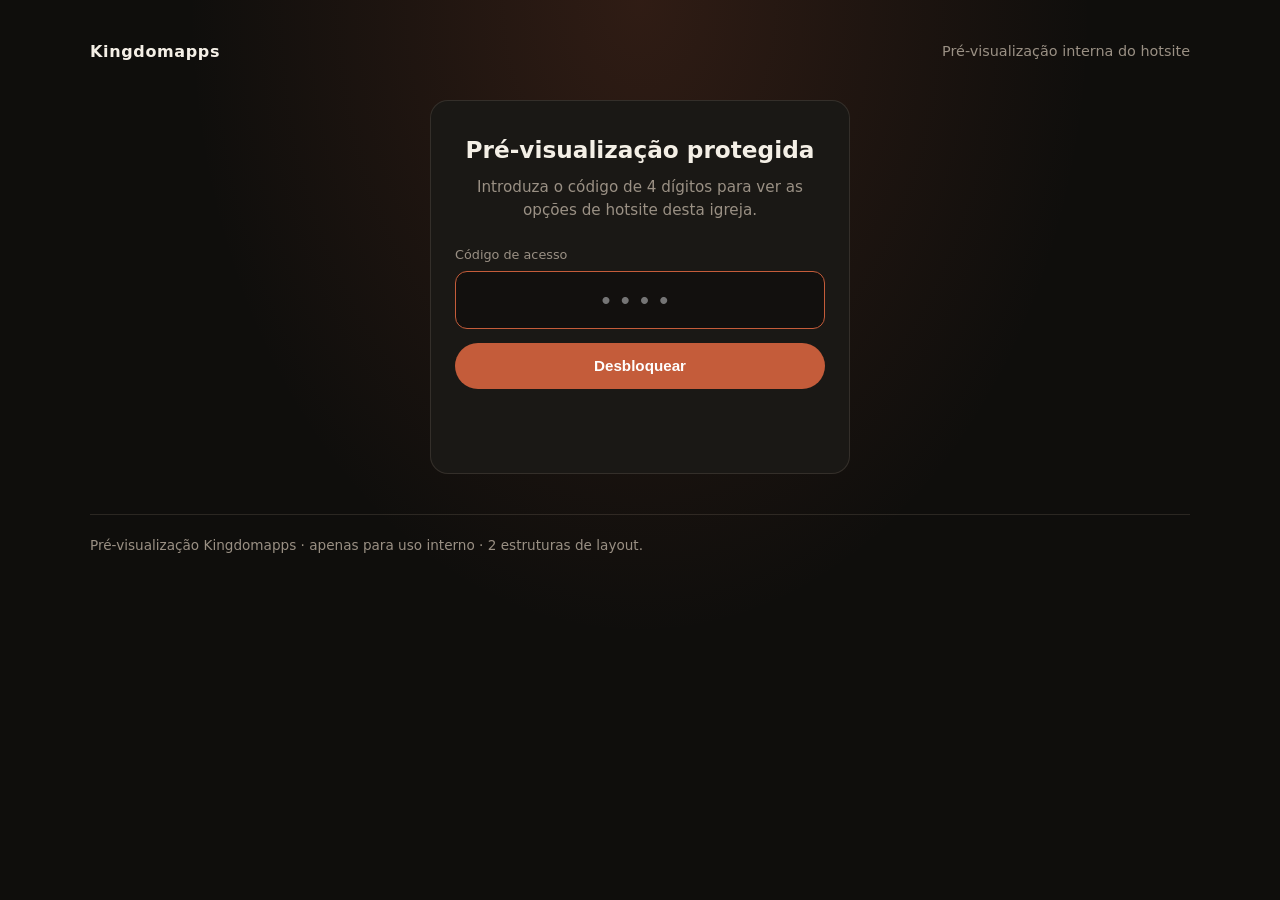
<file: index.html>
<!DOCTYPE html>
<html lang="pt-PT">
<head>
  <meta charset="UTF-8" />
  <meta name="viewport" content="width=device-width, initial-scale=1" />
  <meta name="robots" content="noindex, nofollow" />
  <title>Kingdomapps · Pré-visualização IEAD Rocha Eterna</title>
  <link rel="stylesheet" href="gate.css" />
<!-- Google tag (gtag.js) -->
<script async src="https://www.googletagmanager.com/gtag/js?id=G-NJ030BJ0Z8"></script>
<script>
  window.dataLayer = window.dataLayer || [];
  function gtag(){dataLayer.push(arguments);}
  gtag('js', new Date());
  gtag('config', 'G-NJ030BJ0Z8');
</script>
<script>/* Kingdomapps GA4 eventos CTA */(function(){try{var ev=function(n,p){try{if(typeof gtag==='function')gtag('event',n,p);}catch(e){}};document.addEventListener('click',function(e){var a=e.target&&e.target.closest?e.target.closest('a[href]'):null;if(!a)return;var h=a.href||'',p={link_url:h};if(a.dataset&&a.dataset.plan)p.plan=a.dataset.plan;if(/wa\.me|api\.whatsapp\.com|whatsapp:/i.test(h))ev('click_whatsapp',p);else if(/ifood/i.test(h))ev('click_ifood',p);else if(/99app|99food|\/\/(www\.)?99\.|food\.99/i.test(h))ev('click_99',p);},true);document.addEventListener('submit',function(e){var f=e.target;ev('generate_lead',{form_id:(f&&(f.id||f.getAttribute('name')))||'form',page_location:location.href});},true);}catch(e){}})();</script>
</head>
<body>
  <div class="shell">
    <div class="brand-row">
      <strong>Kingdomapps</strong>
      <span>Pré-visualização interna do hotsite</span>
    </div>

    <!-- Locked state: no version paths, names, links or iframes -->
    <section id="lock" class="lock" aria-labelledby="lock-title">
      <h1 id="lock-title">Pré-visualização protegida</h1>
      <p>Introduza o código de 4 dígitos para ver as opções de hotsite desta igreja.</p>
      <form id="pin-form" autocomplete="off">
        <label for="pin-input">Código de acesso</label>
        <input
          id="pin-input"
          name="pin"
          type="password"
          inputmode="numeric"
          pattern="[0-9]*"
          maxlength="4"
          placeholder="••••"
          required
          autofocus
        />
        <button type="submit">Desbloquear</button>
        <p class="err" id="pin-err" role="alert"></p>
      </form>
    </section>

    <!-- Unlocked: populated only by gate.js after auth -->
    <section id="gallery" class="hidden" aria-labelledby="gallery-title">
      <div class="toolbar">
        <button type="button" id="logout">Voltar a bloquear</button>
      </div>
      <div class="gallery-head">
        <h1 id="gallery-title">IEAD Ministério Rocha Eterna - Porto</h1>
        <p>O conteúdo é o mesmo nas duas versões — muda apenas a estrutura do layout (composição, ordem e tratamento das secções). Abra num novo separador para navegar com calma.</p>
      </div>
      <div class="cards" id="cards"></div>
    </section>

    <footer>
      Pré-visualização Kingdomapps · apenas para uso interno · 2 estruturas de layout.</footer>
  </div>
  <script src="gate.js"></script>
</body>
</html>
</file>
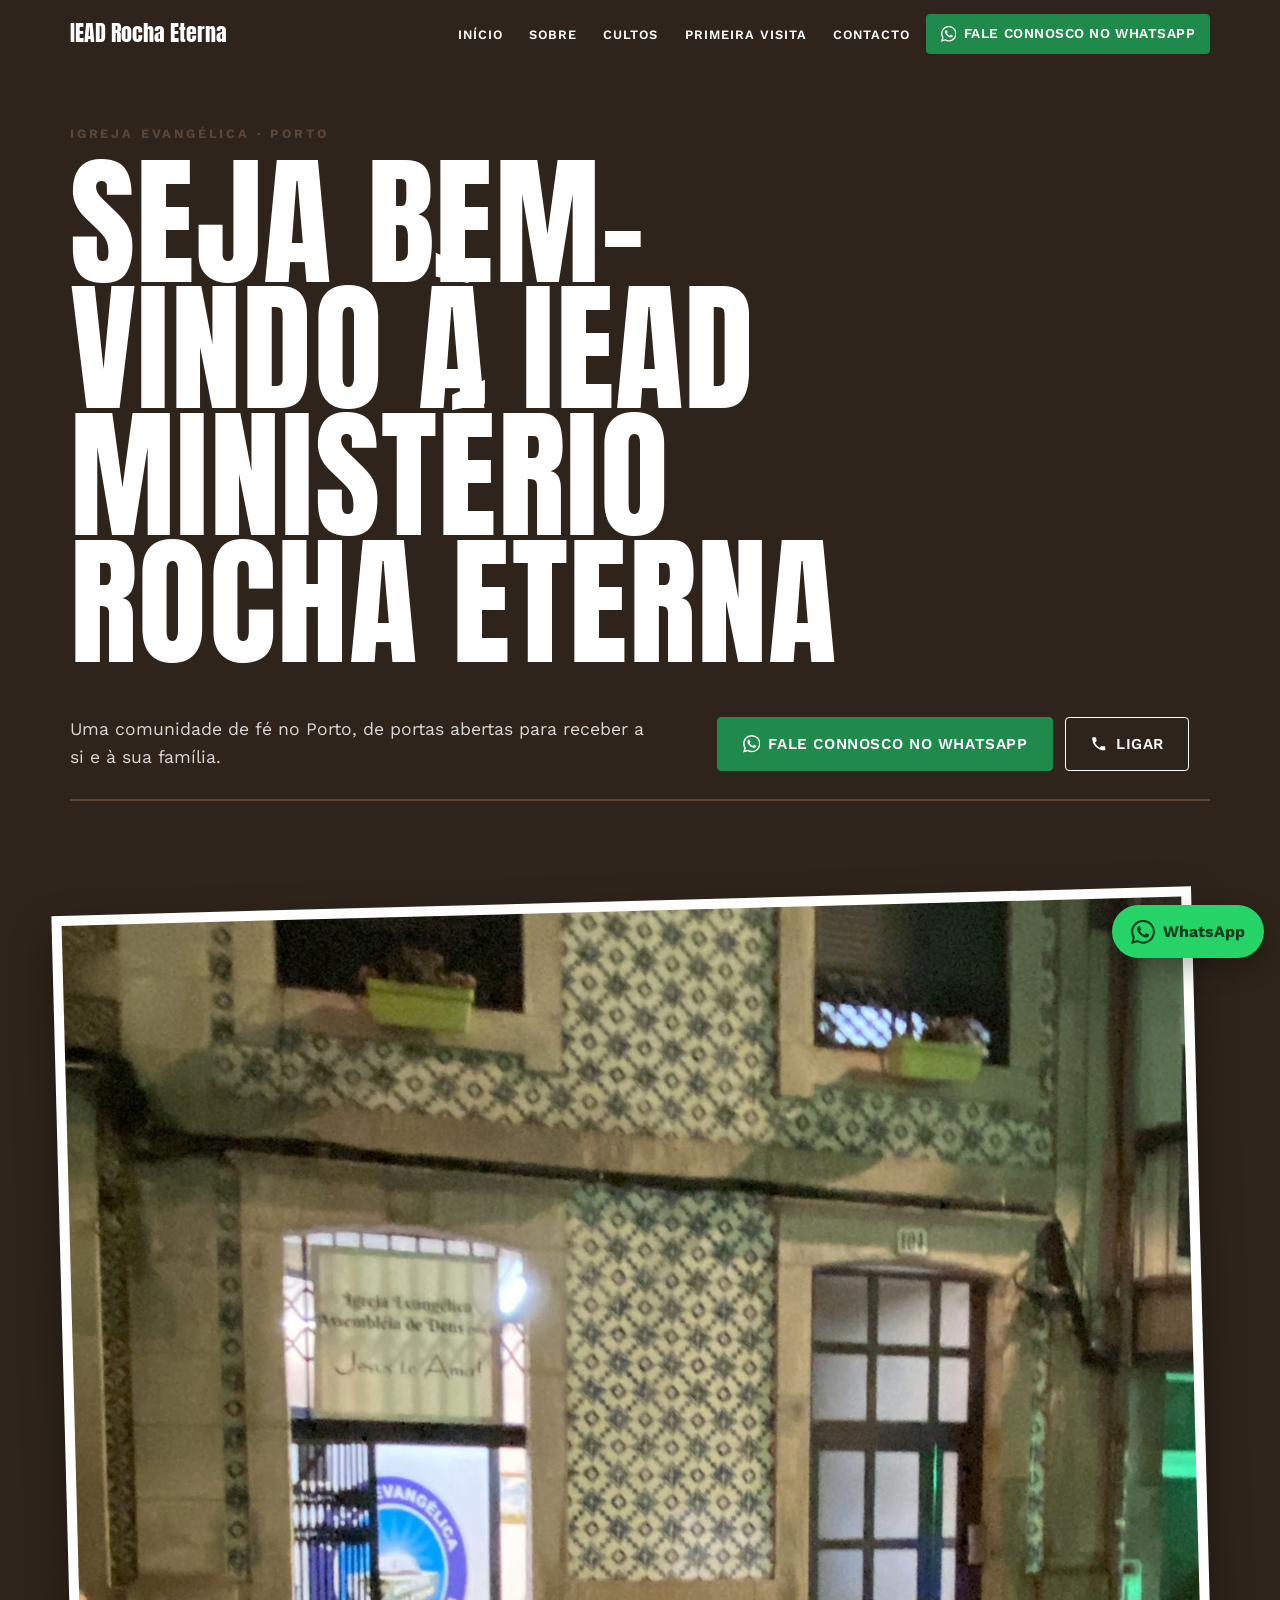
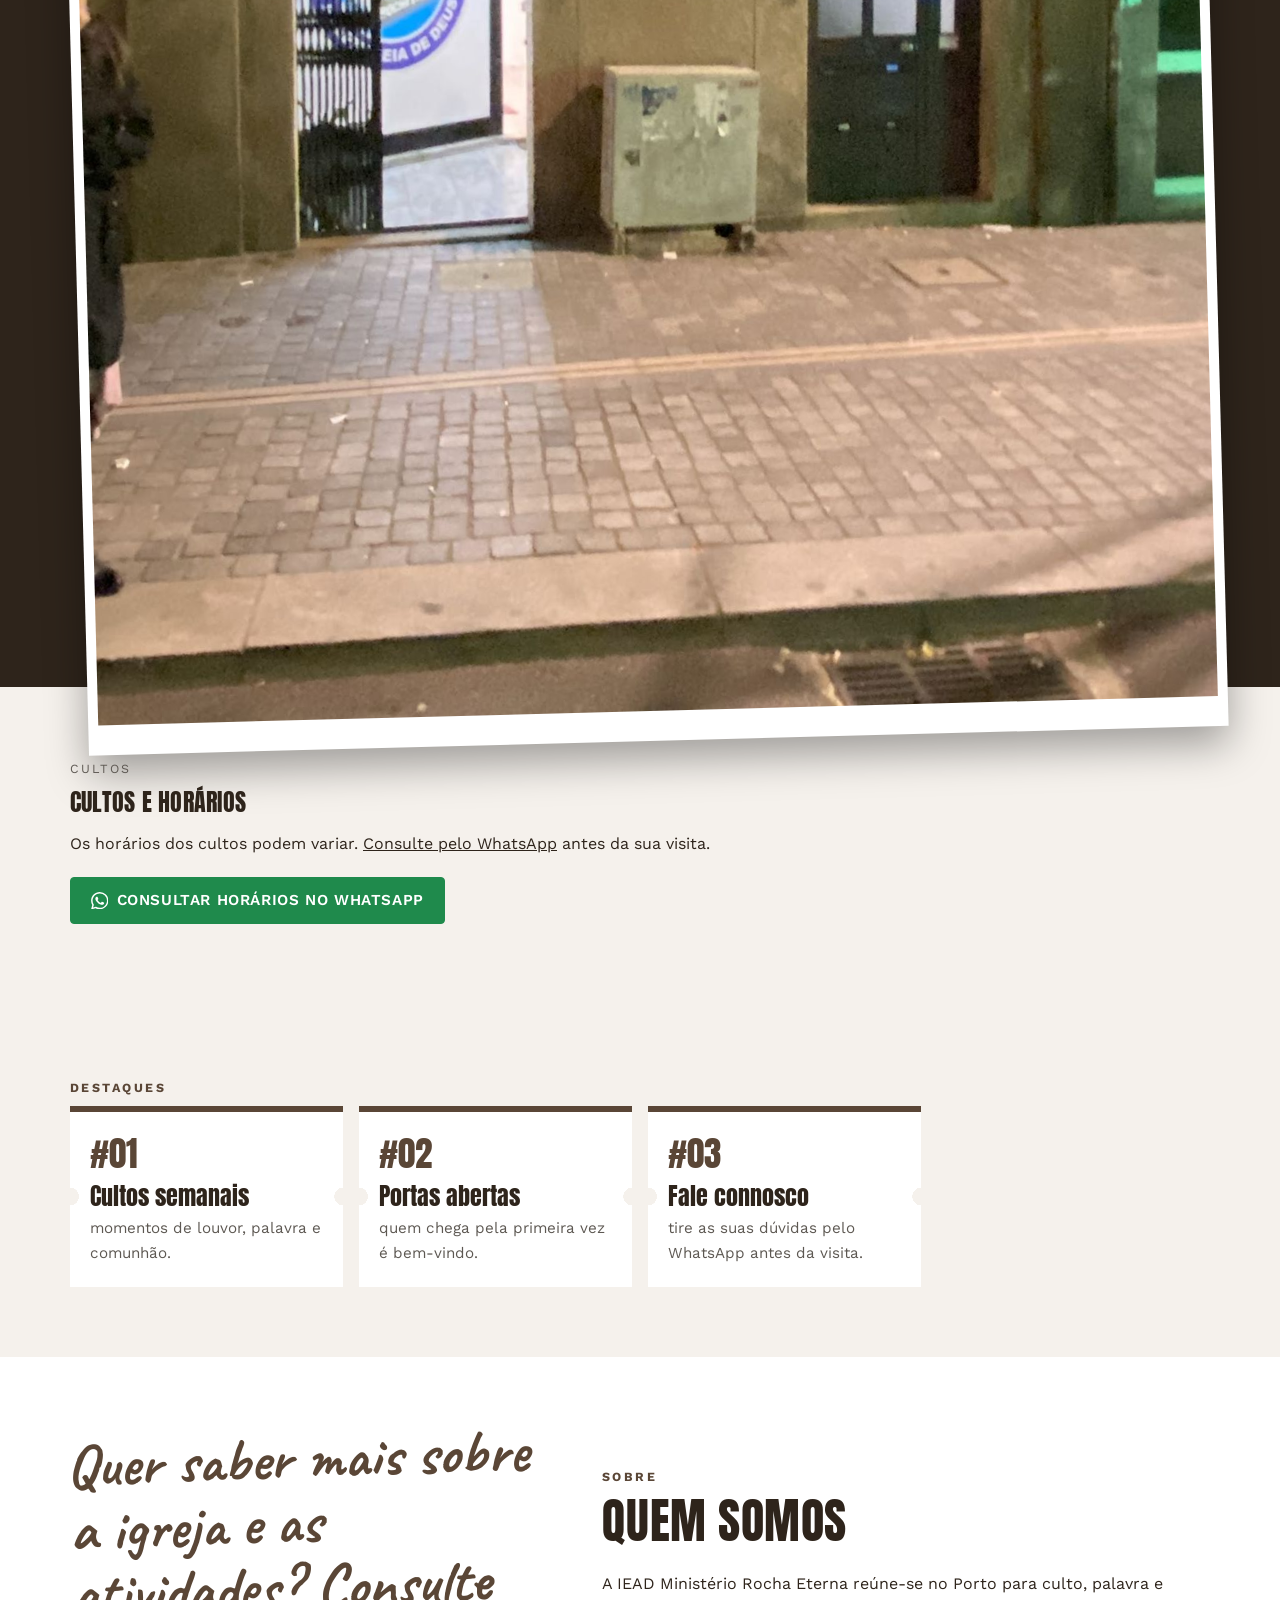
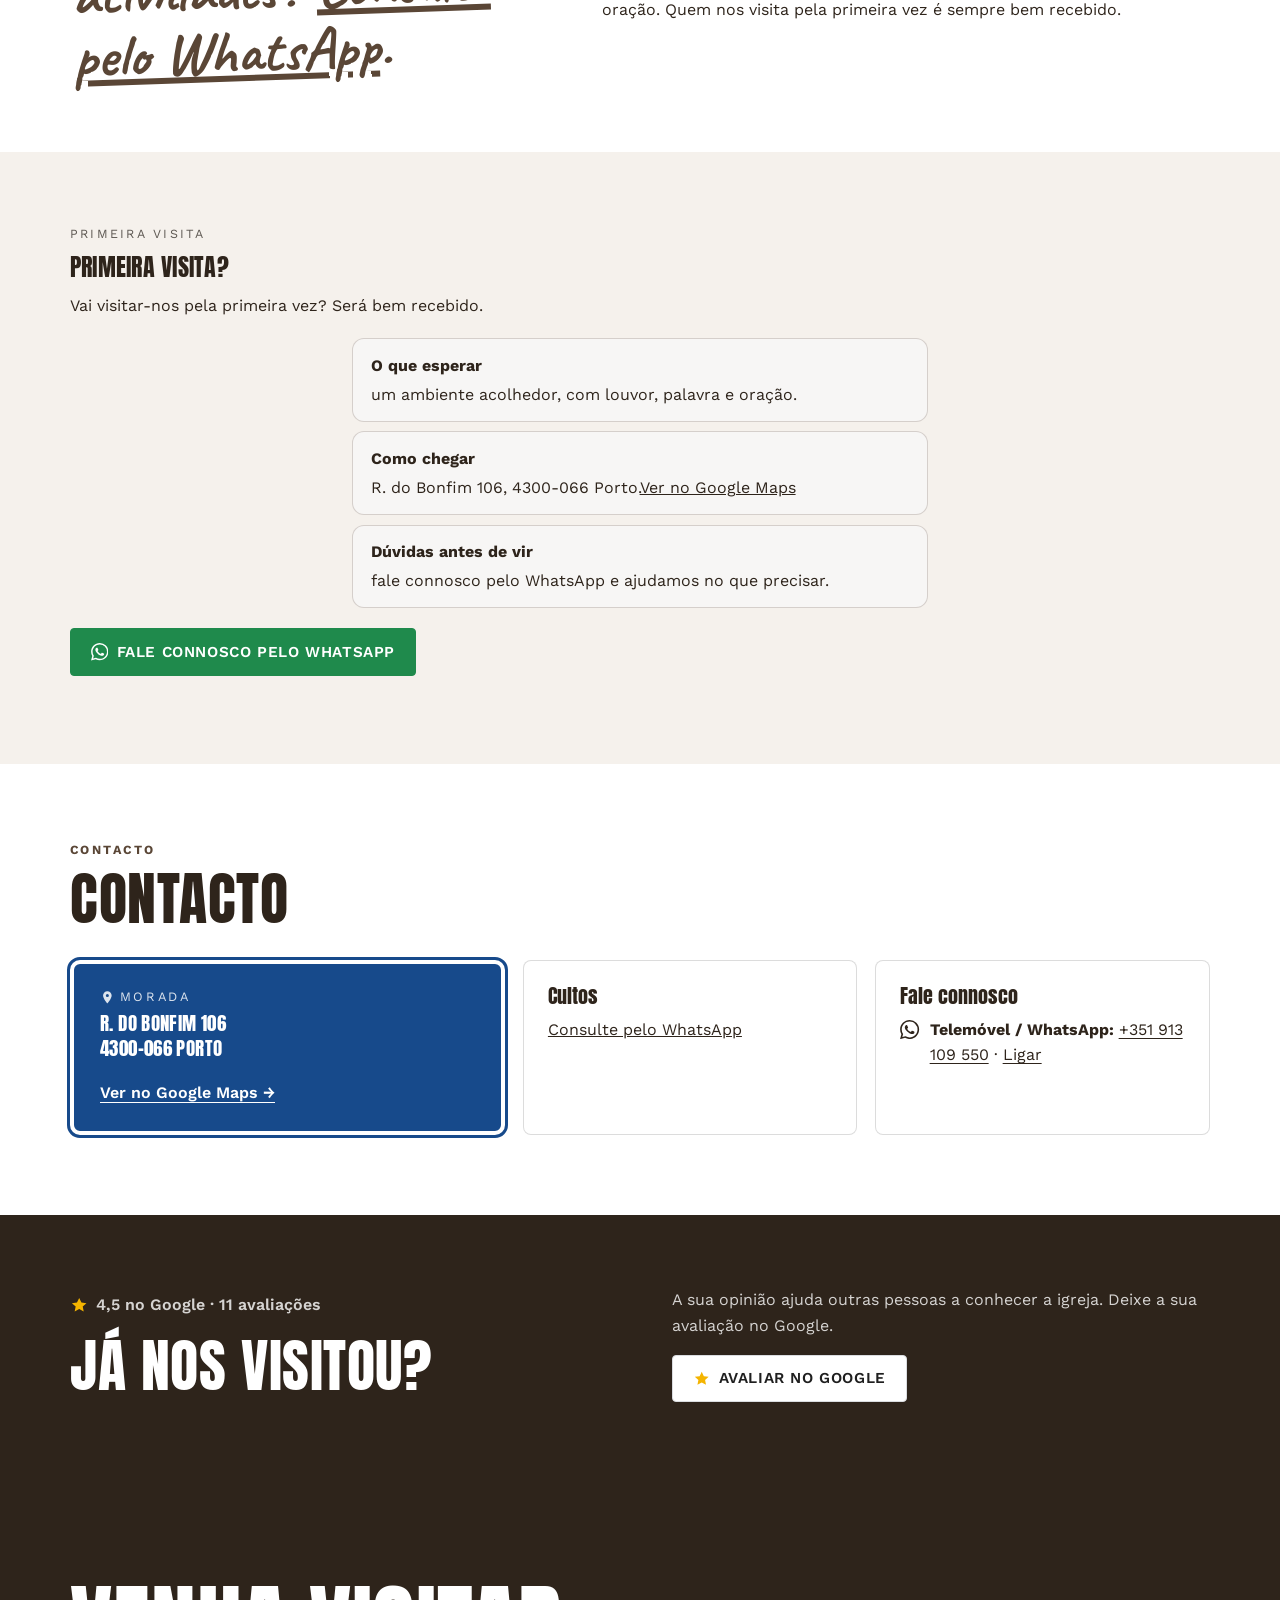
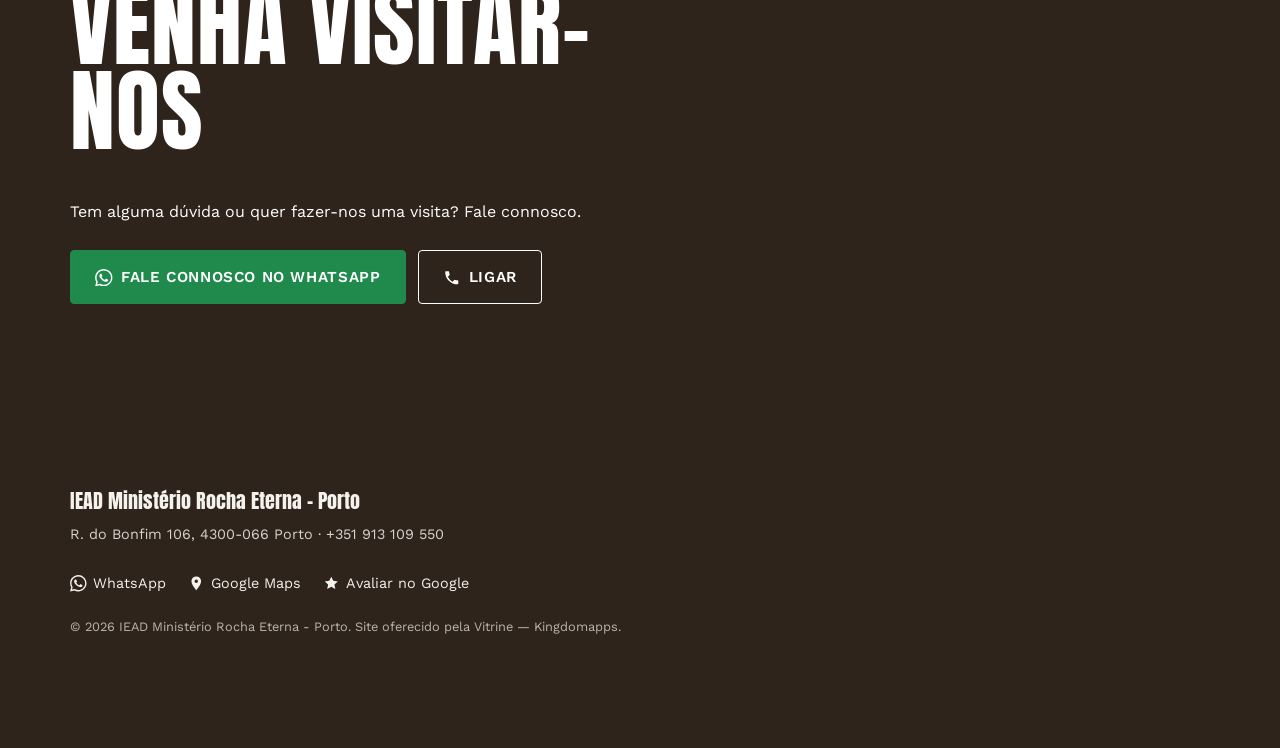
<file: v1/index.html>
<!DOCTYPE html>
<html lang="pt-PT">
<head>
<meta charset="UTF-8" />
<meta name="viewport" content="width=device-width, initial-scale=1" />
<meta name="robots" content="noindex, nofollow" />
<title>IEAD Ministério Rocha Eterna | Igreja no Porto</title>
<meta name="description" content="IEAD Ministério Rocha Eterna, no Porto. Saiba como visitar-nos e fale connosco pelo WhatsApp." />
<meta name="theme-color" content="#2e241b" />
<link rel="preconnect" href="https://fonts.googleapis.com" />
<link rel="preconnect" href="https://fonts.gstatic.com" crossorigin />
<link rel="stylesheet" href="https://fonts.googleapis.com/css2?family=Anton&family=Caveat:wght@500;700&family=Courier+Prime:wght@400;700&family=Work+Sans:wght@400;500;600;700&display=swap" />
<link rel="stylesheet" href="../assets/core.css" />
<link rel="stylesheet" href="../assets/E03.css" />
<link rel="stylesheet" href="../assets/videos.css" />
<style>:root{--brand:#5a4636;--brand2:#f5f1ec;--brand-ink:#2e241b}</style>
<!-- Google tag (gtag.js) -->
<script async src="https://www.googletagmanager.com/gtag/js?id=G-NJ030BJ0Z8"></script>
<script>
  window.dataLayer = window.dataLayer || [];
  function gtag(){dataLayer.push(arguments);}
  gtag('js', new Date());
  gtag('config', 'G-NJ030BJ0Z8');
</script>
<script>/* Kingdomapps GA4 eventos CTA */(function(){try{var ev=function(n,p){try{if(typeof gtag==='function')gtag('event',n,p);}catch(e){}};document.addEventListener('click',function(e){var a=e.target&&e.target.closest?e.target.closest('a[href]'):null;if(!a)return;var h=a.href||'',p={link_url:h};if(a.dataset&&a.dataset.plan)p.plan=a.dataset.plan;if(/wa\.me|api\.whatsapp\.com|whatsapp:/i.test(h))ev('click_whatsapp',p);else if(/ifood/i.test(h))ev('click_ifood',p);else if(/99app|99food|\/\/(www\.)?99\.|food\.99/i.test(h))ev('click_99',p);},true);document.addEventListener('submit',function(e){var f=e.target;ev('generate_lead',{form_id:(f&&(f.id||f.getAttribute('name')))||'form',page_location:location.href});},true);}catch(e){}})();</script>
</head>
<body class="est-E03" data-hours='{}' data-hours-unknown='[]'>
<!-- Kingdomapps · estrutura E03 (Lousa do dia) · v1 · copy: copy.md -->
<a class="skip" href="#conteudo">Saltar para o conteúdo</a>
<header class="site-header e3-header" id="header">
  <div class="wrap header-inner">
    <a class="brand" href="#topo" aria-label="IEAD Rocha Eterna — início"><span class="brand-word">IEAD Rocha Eterna</span></a>
    <nav class="site-nav" id="site-nav" aria-label="Principal"><ul><li><a href="#topo">Início</a></li><li><a href="#sobre">Sobre</a></li><li><a href="#cultos">Cultos</a></li><li><a href="#primeira-visita">Primeira visita</a></li><li><a href="#contacto">Contacto</a></li></ul></nav>
    <a class="btn btn-wa btn-sm header-cta" href="https://wa.me/351913109550?text=Ol%C3%A1%21%20Encontrei%20a%20IEAD%20Minist%C3%A9rio%20Rocha%20Eterna%20no%20Google%20e%20gostaria%20de%20saber%20mais." target="_blank" rel="noopener"><svg viewBox="0 0 24 24" aria-hidden="true" focusable="false"><path fill="currentColor" d="M17.47 14.38c-.3-.15-1.76-.87-2.03-.97-.27-.1-.47-.15-.67.15-.2.3-.77.97-.94 1.16-.17.2-.35.22-.64.07-.3-.15-1.26-.46-2.39-1.47-.88-.79-1.48-1.76-1.65-2.06-.17-.3-.02-.46.13-.6.13-.14.3-.35.45-.52.15-.17.2-.3.3-.5.1-.2.05-.37-.03-.52-.07-.15-.67-1.61-.92-2.2-.24-.58-.49-.5-.67-.51h-.57c-.2 0-.52.07-.8.37-.27.3-1.04 1.02-1.04 2.48s1.07 2.88 1.21 3.07c.15.2 2.1 3.2 5.08 4.49.71.31 1.26.49 1.7.63.71.22 1.36.19 1.87.12.57-.09 1.76-.72 2-1.41.25-.7.25-1.29.18-1.41-.08-.13-.27-.2-.57-.35zM12.05 21.78a9.87 9.87 0 0 1-5.03-1.38l-.36-.21-3.74.98 1-3.65-.24-.37a9.86 9.86 0 0 1-1.51-5.26c0-5.45 4.44-9.88 9.89-9.88 2.64 0 5.12 1.03 6.99 2.9a9.83 9.83 0 0 1 2.89 6.99c0 5.45-4.44 9.88-9.89 9.88zm8.41-18.3A11.82 11.82 0 0 0 12.05 0C5.5 0 .16 5.34.16 11.89c0 2.1.55 4.14 1.59 5.95L.06 24l6.3-1.65a11.88 11.88 0 0 0 5.69 1.45c6.55 0 11.89-5.34 11.89-11.89 0-3.18-1.24-6.17-3.48-8.41z"/></svg><span>Fale connosco no WhatsApp</span></a>
    <button class="nav-toggle" type="button" aria-expanded="false" aria-controls="site-nav"><span class="sr-only">Abrir menu</span><span class="bars" aria-hidden="true"></span></button>
  </div>
</header>
<main id="conteudo">
<section class="e3-hero" id="topo" aria-labelledby="hero-title">
  <div class="wrap e3-poster">
    <p class="e3-eyebrow">Igreja evangélica · Porto</p>
    <h1 id="hero-title">Seja bem-vindo à IEAD Ministério Rocha Eterna</h1>
    <div class="e3-poster-foot">
      <p class="e3-lead">Uma comunidade de fé no Porto, de portas abertas para receber a si e à sua família.</p>
      <div class="e3-poster-cta">
        <div class="hero-ctas"><a class="btn btn-wa btn-lg" href="https://wa.me/351913109550?text=Ol%C3%A1%21%20Encontrei%20a%20IEAD%20Minist%C3%A9rio%20Rocha%20Eterna%20no%20Google%20e%20gostaria%20de%20saber%20mais." target="_blank" rel="noopener"><svg viewBox="0 0 24 24" aria-hidden="true" focusable="false"><path fill="currentColor" d="M17.47 14.38c-.3-.15-1.76-.87-2.03-.97-.27-.1-.47-.15-.67.15-.2.3-.77.97-.94 1.16-.17.2-.35.22-.64.07-.3-.15-1.26-.46-2.39-1.47-.88-.79-1.48-1.76-1.65-2.06-.17-.3-.02-.46.13-.6.13-.14.3-.35.45-.52.15-.17.2-.3.3-.5.1-.2.05-.37-.03-.52-.07-.15-.67-1.61-.92-2.2-.24-.58-.49-.5-.67-.51h-.57c-.2 0-.52.07-.8.37-.27.3-1.04 1.02-1.04 2.48s1.07 2.88 1.21 3.07c.15.2 2.1 3.2 5.08 4.49.71.31 1.26.49 1.7.63.71.22 1.36.19 1.87.12.57-.09 1.76-.72 2-1.41.25-.7.25-1.29.18-1.41-.08-.13-.27-.2-.57-.35zM12.05 21.78a9.87 9.87 0 0 1-5.03-1.38l-.36-.21-3.74.98 1-3.65-.24-.37a9.86 9.86 0 0 1-1.51-5.26c0-5.45 4.44-9.88 9.89-9.88 2.64 0 5.12 1.03 6.99 2.9a9.83 9.83 0 0 1 2.89 6.99c0 5.45-4.44 9.88-9.89 9.88zm8.41-18.3A11.82 11.82 0 0 0 12.05 0C5.5 0 .16 5.34.16 11.89c0 2.1.55 4.14 1.59 5.95L.06 24l6.3-1.65a11.88 11.88 0 0 0 5.69 1.45c6.55 0 11.89-5.34 11.89-11.89 0-3.18-1.24-6.17-3.48-8.41z"/></svg><span>Fale connosco no WhatsApp</span></a><a class="btn btn-ghost btn-lg btn-tel" href="tel:+351913109550"><svg viewBox="0 0 24 24" aria-hidden="true" focusable="false"><path fill="currentColor" d="M6.6 10.8a15.1 15.1 0 0 0 6.6 6.6l2.2-2.2a1 1 0 0 1 1-.25 11.4 11.4 0 0 0 3.6.57 1 1 0 0 1 1 1V20a1 1 0 0 1-1 1A17 17 0 0 1 3 4a1 1 0 0 1 1-1h3.5a1 1 0 0 1 1 1c0 1.25.2 2.45.57 3.57a1 1 0 0 1-.25 1z"/></svg><span>Ligar</span></a></div>
      </div>
    </div>
    <ul class="e3-chips"></ul>
  </div>
  <div class="e3-strip wrap"><figure class="e3-ticket e3-tk1"><img src="../assets/img/fotos-maps-4.jpg" width="1400" height="1866" alt="IEAD Ministério Rocha Eterna - Porto" fetchpriority="high" /></figure></div>
</section>
<section class="sec cultos" id="cultos" aria-labelledby="cultos-title">
  <div class="wrap"><p class="kicker">Cultos</p><h2 id="cultos-title">Cultos e horários</h2><p class="cultos-note">Os horários dos cultos podem variar. <a href="https://wa.me/351913109550?text=Ol%C3%A1%21%20Encontrei%20a%20IEAD%20Minist%C3%A9rio%20Rocha%20Eterna%20no%20Google%20e%20gostaria%20de%20saber%20mais." target="_blank" rel="noopener">Consulte pelo WhatsApp</a> antes da sua visita.</p><p class="cultos-cta"><a class="btn btn-wa" href="https://wa.me/351913109550?text=Ol%C3%A1%21%20Encontrei%20a%20IEAD%20Minist%C3%A9rio%20Rocha%20Eterna%20no%20Google%20e%20gostaria%20de%20saber%20mais." target="_blank" rel="noopener"><svg viewBox="0 0 24 24" aria-hidden="true" focusable="false"><path fill="currentColor" d="M17.47 14.38c-.3-.15-1.76-.87-2.03-.97-.27-.1-.47-.15-.67.15-.2.3-.77.97-.94 1.16-.17.2-.35.22-.64.07-.3-.15-1.26-.46-2.39-1.47-.88-.79-1.48-1.76-1.65-2.06-.17-.3-.02-.46.13-.6.13-.14.3-.35.45-.52.15-.17.2-.3.3-.5.1-.2.05-.37-.03-.52-.07-.15-.67-1.61-.92-2.2-.24-.58-.49-.5-.67-.51h-.57c-.2 0-.52.07-.8.37-.27.3-1.04 1.02-1.04 2.48s1.07 2.88 1.21 3.07c.15.2 2.1 3.2 5.08 4.49.71.31 1.26.49 1.7.63.71.22 1.36.19 1.87.12.57-.09 1.76-.72 2-1.41.25-.7.25-1.29.18-1.41-.08-.13-.27-.2-.57-.35zM12.05 21.78a9.87 9.87 0 0 1-5.03-1.38l-.36-.21-3.74.98 1-3.65-.24-.37a9.86 9.86 0 0 1-1.51-5.26c0-5.45 4.44-9.88 9.89-9.88 2.64 0 5.12 1.03 6.99 2.9a9.83 9.83 0 0 1 2.89 6.99c0 5.45-4.44 9.88-9.89 9.88zm8.41-18.3A11.82 11.82 0 0 0 12.05 0C5.5 0 .16 5.34.16 11.89c0 2.1.55 4.14 1.59 5.95L.06 24l6.3-1.65a11.88 11.88 0 0 0 5.69 1.45c6.55 0 11.89-5.34 11.89-11.89 0-3.18-1.24-6.17-3.48-8.41z"/></svg><span>Consultar horários no WhatsApp</span></a></p></div>
</section>
<section class="e3-dest" id="destaques" aria-label="Destaques">
  <div class="wrap"><p class="e3-kicker">Destaques</p><ol class="e3-orders"><li class="e3-order"><span class="e3-order-n" aria-hidden="true">#01</span><h3>Cultos semanais</h3><p>momentos de louvor, palavra e comunhão.</p></li><li class="e3-order"><span class="e3-order-n" aria-hidden="true">#02</span><h3>Portas abertas</h3><p>quem chega pela primeira vez é bem-vindo.</p></li><li class="e3-order"><span class="e3-order-n" aria-hidden="true">#03</span><h3>Fale connosco</h3><p>tire as suas dúvidas pelo WhatsApp antes da visita.</p></li></ol></div>
</section>
<section class="e3-sobre" id="sobre" aria-labelledby="sobre-title">
  <div class="wrap e3-sobre-grid">
    <div><p class="e3-hand">Quer saber mais sobre a igreja e as atividades? <a href="https://wa.me/351913109550?text=Ol%C3%A1%21%20Encontrei%20a%20IEAD%20Minist%C3%A9rio%20Rocha%20Eterna%20no%20Google%20e%20gostaria%20de%20saber%20mais." target="_blank" rel="noopener">Consulte pelo WhatsApp</a>.</p></div>
    <div><p class="e3-kicker">Sobre</p><h2 id="sobre-title">Quem somos</h2><p>A IEAD Ministério Rocha Eterna reúne-se no Porto para culto, palavra e oração. Quem nos visita pela primeira vez é sempre bem recebido.</p></div>
  </div>
</section>
<section class="sec primeira-visita" id="primeira-visita" aria-labelledby="primeira-visita-title">
  <div class="wrap"><p class="kicker">Primeira visita</p><h2 id="primeira-visita-title">Primeira visita?</h2><p>Vai visitar-nos pela primeira vez? Será bem recebido.</p><dl class="pv-list"><div><dt>O que esperar</dt><dd>um ambiente acolhedor, com louvor, palavra e oração.</dd></div><div><dt>Como chegar</dt><dd>R. do Bonfim 106, 4300-066 Porto.<a href="https://www.google.com/maps/place/?q=place_id:ChIJyw_2lq5lJA0R1fHAKaXXBNs" target="_blank" rel="noopener">Ver no Google Maps</a></dd></div><div><dt>Dúvidas antes de vir</dt><dd>fale connosco pelo WhatsApp e ajudamos no que precisar.</dd></div></dl><p class="cultos-cta"><a class="btn btn-wa" href="https://wa.me/351913109550?text=Ol%C3%A1%21%20Encontrei%20a%20IEAD%20Minist%C3%A9rio%20Rocha%20Eterna%20no%20Google%20e%20gostaria%20de%20saber%20mais." target="_blank" rel="noopener"><svg viewBox="0 0 24 24" aria-hidden="true" focusable="false"><path fill="currentColor" d="M17.47 14.38c-.3-.15-1.76-.87-2.03-.97-.27-.1-.47-.15-.67.15-.2.3-.77.97-.94 1.16-.17.2-.35.22-.64.07-.3-.15-1.26-.46-2.39-1.47-.88-.79-1.48-1.76-1.65-2.06-.17-.3-.02-.46.13-.6.13-.14.3-.35.45-.52.15-.17.2-.3.3-.5.1-.2.05-.37-.03-.52-.07-.15-.67-1.61-.92-2.2-.24-.58-.49-.5-.67-.51h-.57c-.2 0-.52.07-.8.37-.27.3-1.04 1.02-1.04 2.48s1.07 2.88 1.21 3.07c.15.2 2.1 3.2 5.08 4.49.71.31 1.26.49 1.7.63.71.22 1.36.19 1.87.12.57-.09 1.76-.72 2-1.41.25-.7.25-1.29.18-1.41-.08-.13-.27-.2-.57-.35zM12.05 21.78a9.87 9.87 0 0 1-5.03-1.38l-.36-.21-3.74.98 1-3.65-.24-.37a9.86 9.86 0 0 1-1.51-5.26c0-5.45 4.44-9.88 9.89-9.88 2.64 0 5.12 1.03 6.99 2.9a9.83 9.83 0 0 1 2.89 6.99c0 5.45-4.44 9.88-9.89 9.88zm8.41-18.3A11.82 11.82 0 0 0 12.05 0C5.5 0 .16 5.34.16 11.89c0 2.1.55 4.14 1.59 5.95L.06 24l6.3-1.65a11.88 11.88 0 0 0 5.69 1.45c6.55 0 11.89-5.34 11.89-11.89 0-3.18-1.24-6.17-3.48-8.41z"/></svg><span>Fale connosco pelo WhatsApp</span></a></p></div>
</section>
<section class="e3-contact" id="contacto" aria-labelledby="ct-title">
  <div class="wrap">
    <p class="e3-kicker">Contacto</p><h2 id="ct-title">Contacto</h2>
    <div class="e3-contact-grid">
      <div class="e3-plate"><div class="ct-card ct-addr"><h3><svg viewBox="0 0 24 24" aria-hidden="true" focusable="false"><path fill="currentColor" d="M12 2a7 7 0 0 0-7 7c0 5.25 7 13 7 13s7-7.75 7-13a7 7 0 0 0-7-7zm0 9.5a2.5 2.5 0 1 1 0-5 2.5 2.5 0 0 1 0 5z"/></svg><span>Morada</span></h3><p>R. do Bonfim 106<br />4300-066 Porto</p><a class="text-link" href="https://www.google.com/maps/place/?q=place_id:ChIJyw_2lq5lJA0R1fHAKaXXBNs" target="_blank" rel="noopener">Ver no Google Maps →</a></div></div>
      <div class="ct-card ct-hours"><h3>Cultos</h3><p><a href="https://wa.me/351913109550?text=Ol%C3%A1%21%20Encontrei%20a%20IEAD%20Minist%C3%A9rio%20Rocha%20Eterna%20no%20Google%20e%20gostaria%20de%20saber%20mais." target="_blank" rel="noopener">Consulte pelo WhatsApp</a></p></div>
      <div class="ct-card"><h3>Fale connosco</h3><ul class="ct-list"><li><svg viewBox="0 0 24 24" aria-hidden="true" focusable="false"><path fill="currentColor" d="M17.47 14.38c-.3-.15-1.76-.87-2.03-.97-.27-.1-.47-.15-.67.15-.2.3-.77.97-.94 1.16-.17.2-.35.22-.64.07-.3-.15-1.26-.46-2.39-1.47-.88-.79-1.48-1.76-1.65-2.06-.17-.3-.02-.46.13-.6.13-.14.3-.35.45-.52.15-.17.2-.3.3-.5.1-.2.05-.37-.03-.52-.07-.15-.67-1.61-.92-2.2-.24-.58-.49-.5-.67-.51h-.57c-.2 0-.52.07-.8.37-.27.3-1.04 1.02-1.04 2.48s1.07 2.88 1.21 3.07c.15.2 2.1 3.2 5.08 4.49.71.31 1.26.49 1.7.63.71.22 1.36.19 1.87.12.57-.09 1.76-.72 2-1.41.25-.7.25-1.29.18-1.41-.08-.13-.27-.2-.57-.35zM12.05 21.78a9.87 9.87 0 0 1-5.03-1.38l-.36-.21-3.74.98 1-3.65-.24-.37a9.86 9.86 0 0 1-1.51-5.26c0-5.45 4.44-9.88 9.89-9.88 2.64 0 5.12 1.03 6.99 2.9a9.83 9.83 0 0 1 2.89 6.99c0 5.45-4.44 9.88-9.89 9.88zm8.41-18.3A11.82 11.82 0 0 0 12.05 0C5.5 0 .16 5.34.16 11.89c0 2.1.55 4.14 1.59 5.95L.06 24l6.3-1.65a11.88 11.88 0 0 0 5.69 1.45c6.55 0 11.89-5.34 11.89-11.89 0-3.18-1.24-6.17-3.48-8.41z"/></svg><span><strong>Telemóvel / WhatsApp:</strong> <a href="https://wa.me/351913109550?text=Ol%C3%A1%21%20Encontrei%20a%20IEAD%20Minist%C3%A9rio%20Rocha%20Eterna%20no%20Google%20e%20gostaria%20de%20saber%20mais." target="_blank" rel="noopener">+351 913 109 550</a> · <a href="tel:+351913109550">Ligar</a></span></li></ul></div>
    </div>
  </div>
</section>
<section class="e3-review" id="avaliar" aria-labelledby="av-title">
  <div class="wrap e3-review-inner">
    <div><p class="selo"><svg viewBox="0 0 24 24" aria-hidden="true" focusable="false"><path fill="currentColor" d="M12 2.5l2.9 6 6.6.8-4.9 4.5 1.3 6.5L12 17.1l-5.9 3.2 1.3-6.5L2.5 9.3l6.6-.8z"/></svg><span>4,5 no Google · 11 avaliações</span></p><h2 id="av-title">Já nos visitou?</h2></div>
    <div><p>A sua opinião ajuda outras pessoas a conhecer a igreja. Deixe a sua avaliação no Google.</p><a class="btn btn-review" href="https://search.google.com/local/writereview?placeid=ChIJyw_2lq5lJA0R1fHAKaXXBNs" target="_blank" rel="noopener"><svg viewBox="0 0 24 24" aria-hidden="true" focusable="false"><path fill="currentColor" d="M12 2.5l2.9 6 6.6.8-4.9 4.5 1.3 6.5L12 17.1l-5.9 3.2 1.3-6.5L2.5 9.3l6.6-.8z"/></svg><span>Avaliar no Google</span></a></div>
  </div>
</section>
<section class="e3-cta cta-final" id="cta-final" aria-labelledby="cta-title">
  
  <div class="wrap e3-cta-inner"><h2 id="cta-title">Venha visitar-nos</h2><p>Tem alguma dúvida ou quer fazer-nos uma visita? Fale connosco.</p><div class="hero-ctas"><a class="btn btn-wa btn-lg" href="https://wa.me/351913109550?text=Ol%C3%A1%21%20Encontrei%20a%20IEAD%20Minist%C3%A9rio%20Rocha%20Eterna%20no%20Google%20e%20gostaria%20de%20saber%20mais." target="_blank" rel="noopener"><svg viewBox="0 0 24 24" aria-hidden="true" focusable="false"><path fill="currentColor" d="M17.47 14.38c-.3-.15-1.76-.87-2.03-.97-.27-.1-.47-.15-.67.15-.2.3-.77.97-.94 1.16-.17.2-.35.22-.64.07-.3-.15-1.26-.46-2.39-1.47-.88-.79-1.48-1.76-1.65-2.06-.17-.3-.02-.46.13-.6.13-.14.3-.35.45-.52.15-.17.2-.3.3-.5.1-.2.05-.37-.03-.52-.07-.15-.67-1.61-.92-2.2-.24-.58-.49-.5-.67-.51h-.57c-.2 0-.52.07-.8.37-.27.3-1.04 1.02-1.04 2.48s1.07 2.88 1.21 3.07c.15.2 2.1 3.2 5.08 4.49.71.31 1.26.49 1.7.63.71.22 1.36.19 1.87.12.57-.09 1.76-.72 2-1.41.25-.7.25-1.29.18-1.41-.08-.13-.27-.2-.57-.35zM12.05 21.78a9.87 9.87 0 0 1-5.03-1.38l-.36-.21-3.74.98 1-3.65-.24-.37a9.86 9.86 0 0 1-1.51-5.26c0-5.45 4.44-9.88 9.89-9.88 2.64 0 5.12 1.03 6.99 2.9a9.83 9.83 0 0 1 2.89 6.99c0 5.45-4.44 9.88-9.89 9.88zm8.41-18.3A11.82 11.82 0 0 0 12.05 0C5.5 0 .16 5.34.16 11.89c0 2.1.55 4.14 1.59 5.95L.06 24l6.3-1.65a11.88 11.88 0 0 0 5.69 1.45c6.55 0 11.89-5.34 11.89-11.89 0-3.18-1.24-6.17-3.48-8.41z"/></svg><span>Fale connosco no WhatsApp</span></a><a class="btn btn-ghost btn-lg" href="tel:+351913109550"><svg viewBox="0 0 24 24" aria-hidden="true" focusable="false"><path fill="currentColor" d="M6.6 10.8a15.1 15.1 0 0 0 6.6 6.6l2.2-2.2a1 1 0 0 1 1-.25 11.4 11.4 0 0 0 3.6.57 1 1 0 0 1 1 1V20a1 1 0 0 1-1 1A17 17 0 0 1 3 4a1 1 0 0 1 1-1h3.5a1 1 0 0 1 1 1c0 1.25.2 2.45.57 3.57a1 1 0 0 1-.25 1z"/></svg><span>Ligar</span></a></div></div>
</section>
</main>
<footer class="site-footer e3-footer">
  <div class="wrap footer-inner">
    <div class="f-brand"><div><p class="f-name">IEAD Ministério Rocha Eterna - Porto</p><p>R. do Bonfim 106, 4300-066 Porto · +351 913 109 550</p></div></div>
    <nav class="f-links" aria-label="Links"><a href="https://wa.me/351913109550?text=Ol%C3%A1%21%20Encontrei%20a%20IEAD%20Minist%C3%A9rio%20Rocha%20Eterna%20no%20Google%20e%20gostaria%20de%20saber%20mais." target="_blank" rel="noopener"><svg viewBox="0 0 24 24" aria-hidden="true" focusable="false"><path fill="currentColor" d="M17.47 14.38c-.3-.15-1.76-.87-2.03-.97-.27-.1-.47-.15-.67.15-.2.3-.77.97-.94 1.16-.17.2-.35.22-.64.07-.3-.15-1.26-.46-2.39-1.47-.88-.79-1.48-1.76-1.65-2.06-.17-.3-.02-.46.13-.6.13-.14.3-.35.45-.52.15-.17.2-.3.3-.5.1-.2.05-.37-.03-.52-.07-.15-.67-1.61-.92-2.2-.24-.58-.49-.5-.67-.51h-.57c-.2 0-.52.07-.8.37-.27.3-1.04 1.02-1.04 2.48s1.07 2.88 1.21 3.07c.15.2 2.1 3.2 5.08 4.49.71.31 1.26.49 1.7.63.71.22 1.36.19 1.87.12.57-.09 1.76-.72 2-1.41.25-.7.25-1.29.18-1.41-.08-.13-.27-.2-.57-.35zM12.05 21.78a9.87 9.87 0 0 1-5.03-1.38l-.36-.21-3.74.98 1-3.65-.24-.37a9.86 9.86 0 0 1-1.51-5.26c0-5.45 4.44-9.88 9.89-9.88 2.64 0 5.12 1.03 6.99 2.9a9.83 9.83 0 0 1 2.89 6.99c0 5.45-4.44 9.88-9.89 9.88zm8.41-18.3A11.82 11.82 0 0 0 12.05 0C5.5 0 .16 5.34.16 11.89c0 2.1.55 4.14 1.59 5.95L.06 24l6.3-1.65a11.88 11.88 0 0 0 5.69 1.45c6.55 0 11.89-5.34 11.89-11.89 0-3.18-1.24-6.17-3.48-8.41z"/></svg><span>WhatsApp</span></a><a href="https://www.google.com/maps/place/?q=place_id:ChIJyw_2lq5lJA0R1fHAKaXXBNs" target="_blank" rel="noopener"><svg viewBox="0 0 24 24" aria-hidden="true" focusable="false"><path fill="currentColor" d="M12 2a7 7 0 0 0-7 7c0 5.25 7 13 7 13s7-7.75 7-13a7 7 0 0 0-7-7zm0 9.5a2.5 2.5 0 1 1 0-5 2.5 2.5 0 0 1 0 5z"/></svg><span>Google Maps</span></a><a href="https://search.google.com/local/writereview?placeid=ChIJyw_2lq5lJA0R1fHAKaXXBNs" target="_blank" rel="noopener"><svg viewBox="0 0 24 24" aria-hidden="true" focusable="false"><path fill="currentColor" d="M12 2.5l2.9 6 6.6.8-4.9 4.5 1.3 6.5L12 17.1l-5.9 3.2 1.3-6.5L2.5 9.3l6.6-.8z"/></svg><span>Avaliar no Google</span></a></nav>
    <p class="f-note">© 2026 IEAD Ministério Rocha Eterna - Porto. Site oferecido pela Vitrine — Kingdomapps.</p>
  </div>
</footer>
<a class="wa-float" href="https://wa.me/351913109550?text=Ol%C3%A1%21%20Encontrei%20a%20IEAD%20Minist%C3%A9rio%20Rocha%20Eterna%20no%20Google%20e%20gostaria%20de%20saber%20mais." target="_blank" rel="noopener" aria-label="Fale connosco"><svg viewBox="0 0 24 24" aria-hidden="true" focusable="false"><path fill="currentColor" d="M17.47 14.38c-.3-.15-1.76-.87-2.03-.97-.27-.1-.47-.15-.67.15-.2.3-.77.97-.94 1.16-.17.2-.35.22-.64.07-.3-.15-1.26-.46-2.39-1.47-.88-.79-1.48-1.76-1.65-2.06-.17-.3-.02-.46.13-.6.13-.14.3-.35.45-.52.15-.17.2-.3.3-.5.1-.2.05-.37-.03-.52-.07-.15-.67-1.61-.92-2.2-.24-.58-.49-.5-.67-.51h-.57c-.2 0-.52.07-.8.37-.27.3-1.04 1.02-1.04 2.48s1.07 2.88 1.21 3.07c.15.2 2.1 3.2 5.08 4.49.71.31 1.26.49 1.7.63.71.22 1.36.19 1.87.12.57-.09 1.76-.72 2-1.41.25-.7.25-1.29.18-1.41-.08-.13-.27-.2-.57-.35zM12.05 21.78a9.87 9.87 0 0 1-5.03-1.38l-.36-.21-3.74.98 1-3.65-.24-.37a9.86 9.86 0 0 1-1.51-5.26c0-5.45 4.44-9.88 9.89-9.88 2.64 0 5.12 1.03 6.99 2.9a9.83 9.83 0 0 1 2.89 6.99c0 5.45-4.44 9.88-9.89 9.88zm8.41-18.3A11.82 11.82 0 0 0 12.05 0C5.5 0 .16 5.34.16 11.89c0 2.1.55 4.14 1.59 5.95L.06 24l6.3-1.65a11.88 11.88 0 0 0 5.69 1.45c6.55 0 11.89-5.34 11.89-11.89 0-3.18-1.24-6.17-3.48-8.41z"/></svg><span>WhatsApp</span></a>
<script src="../assets/site.js" defer></script>
</body>
</html>
</file>
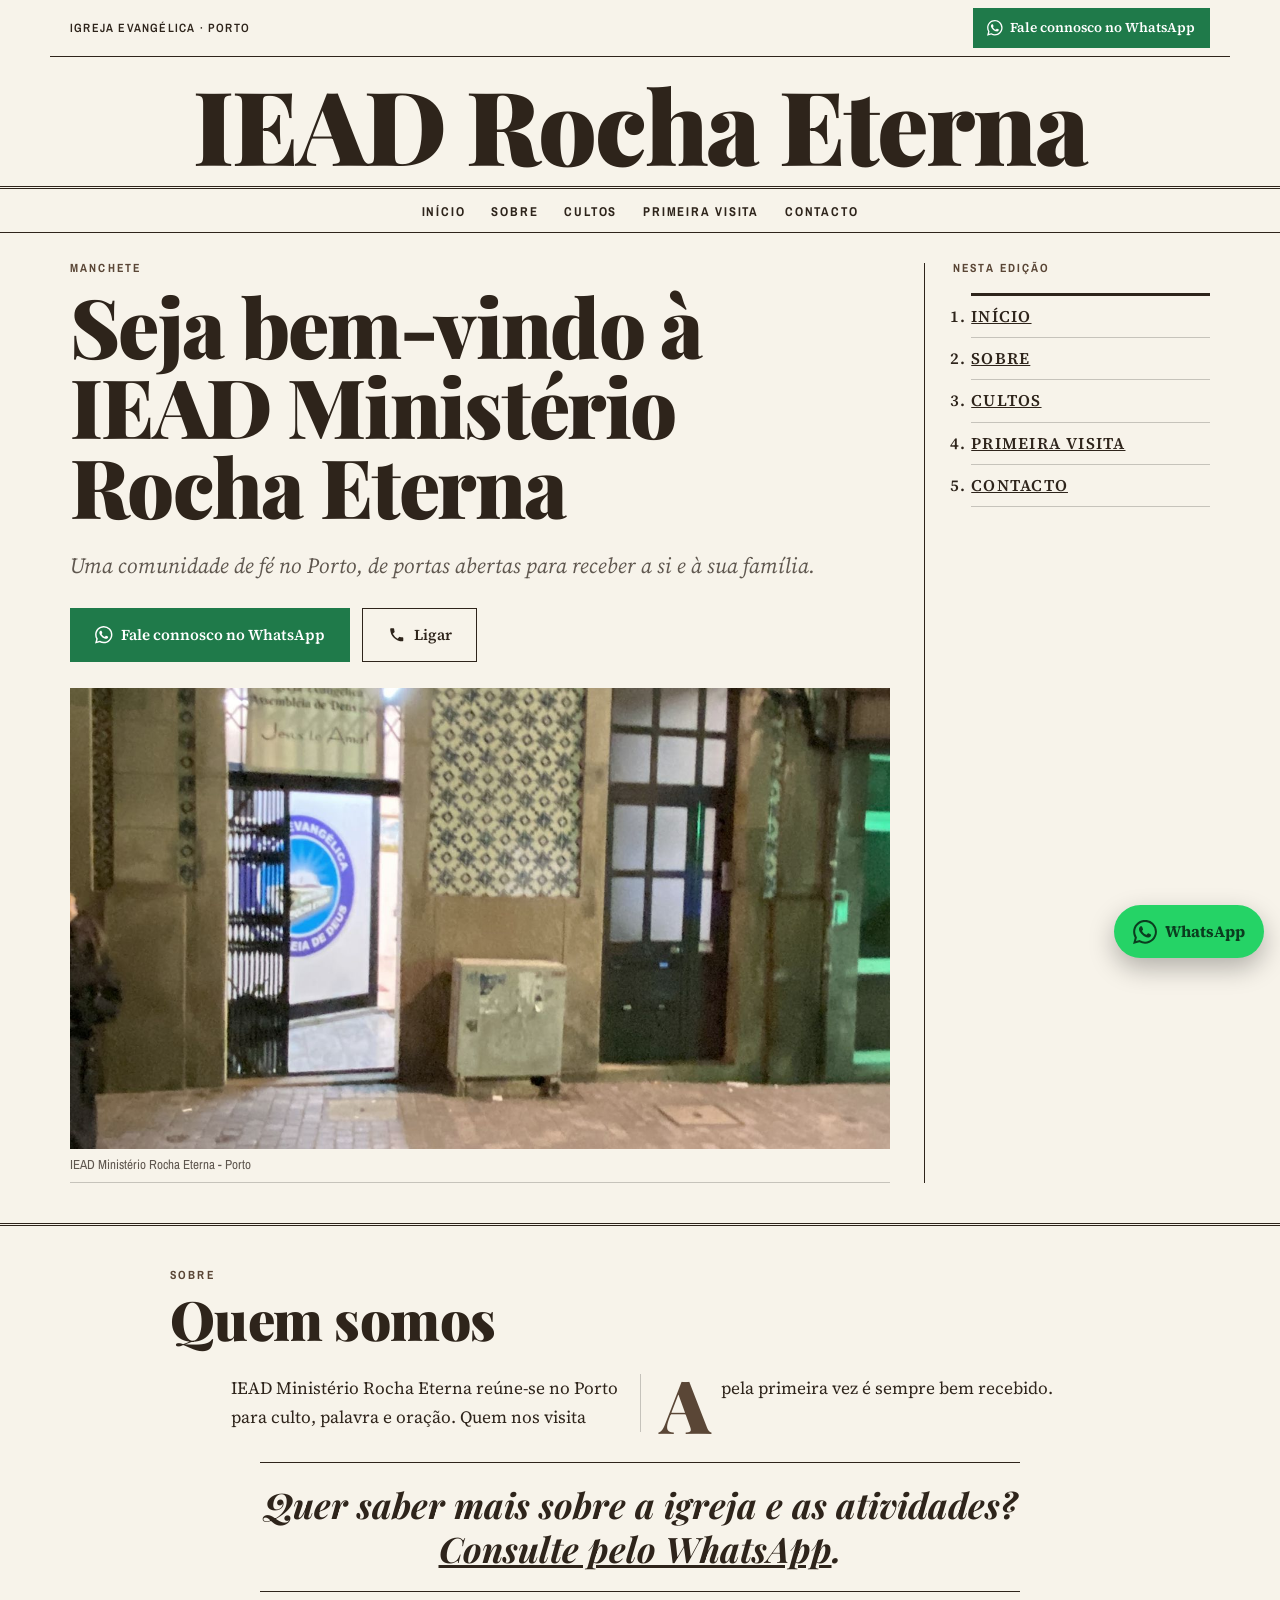
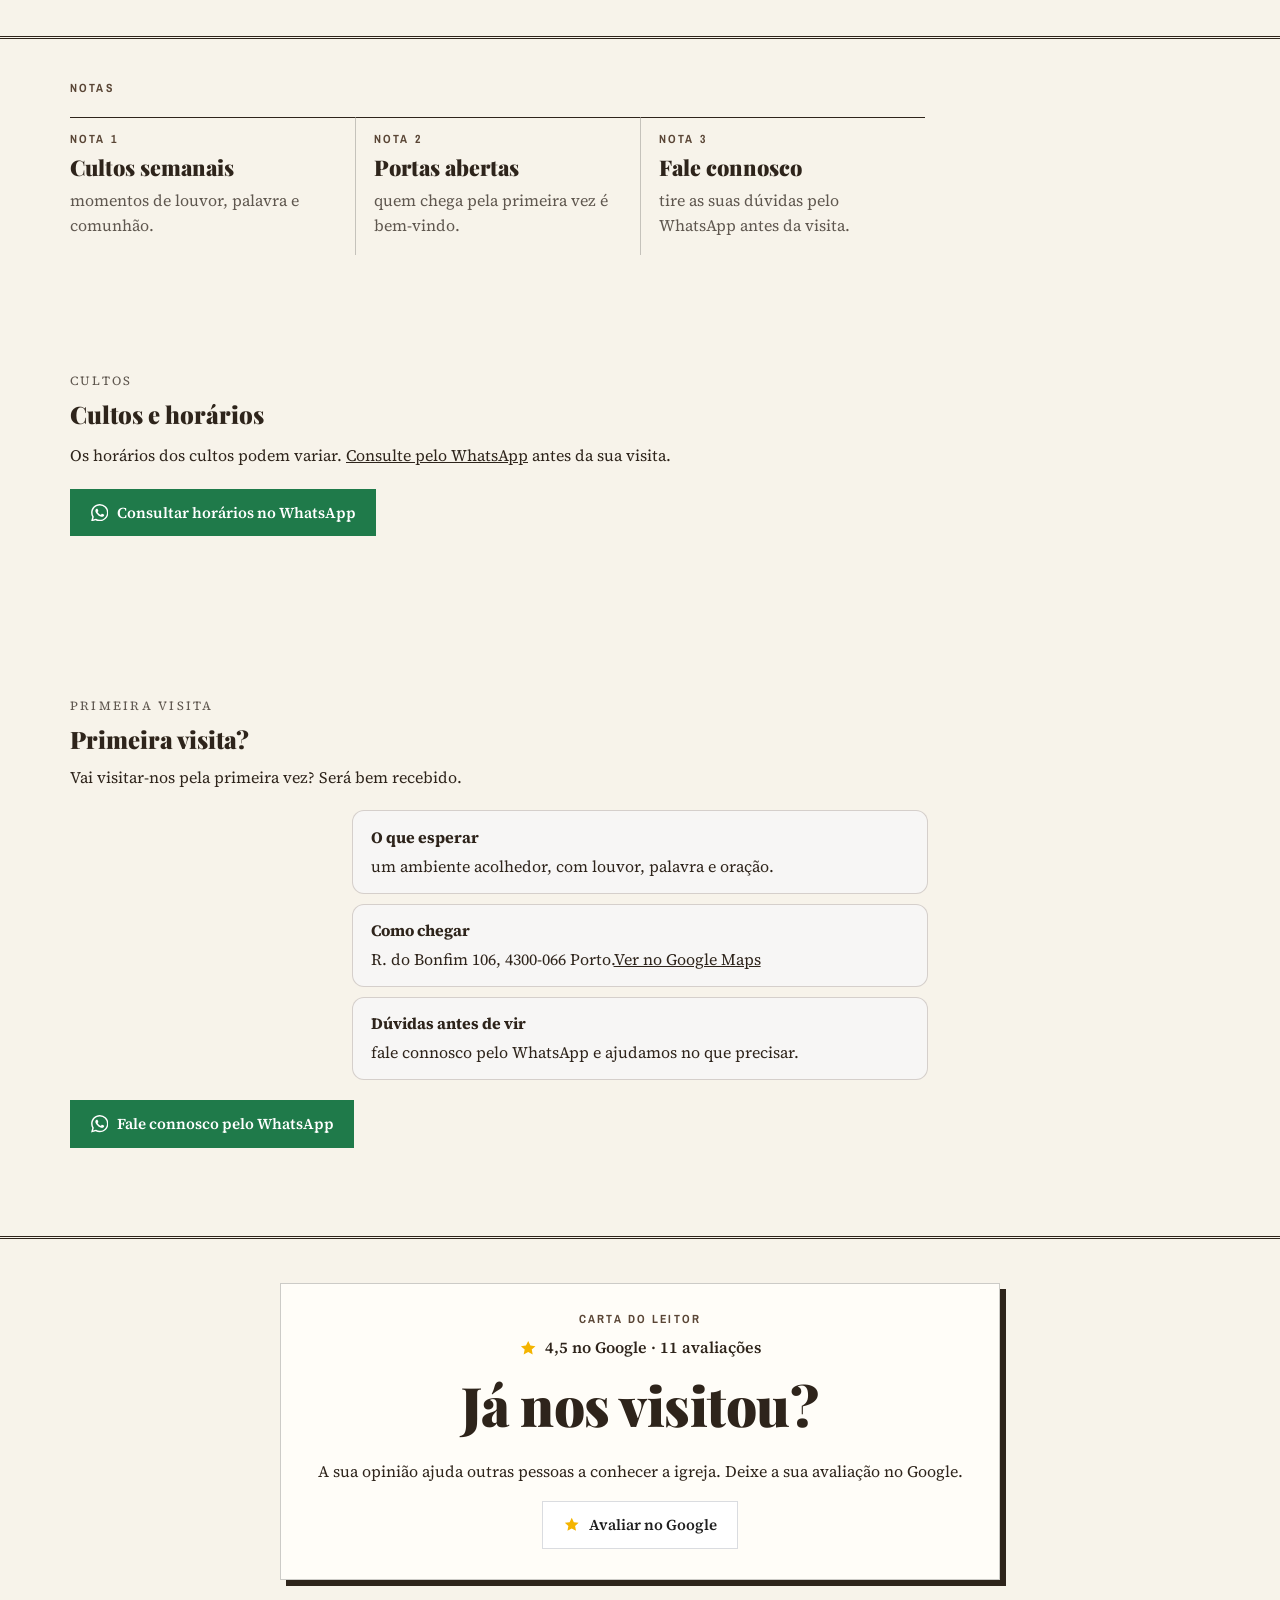
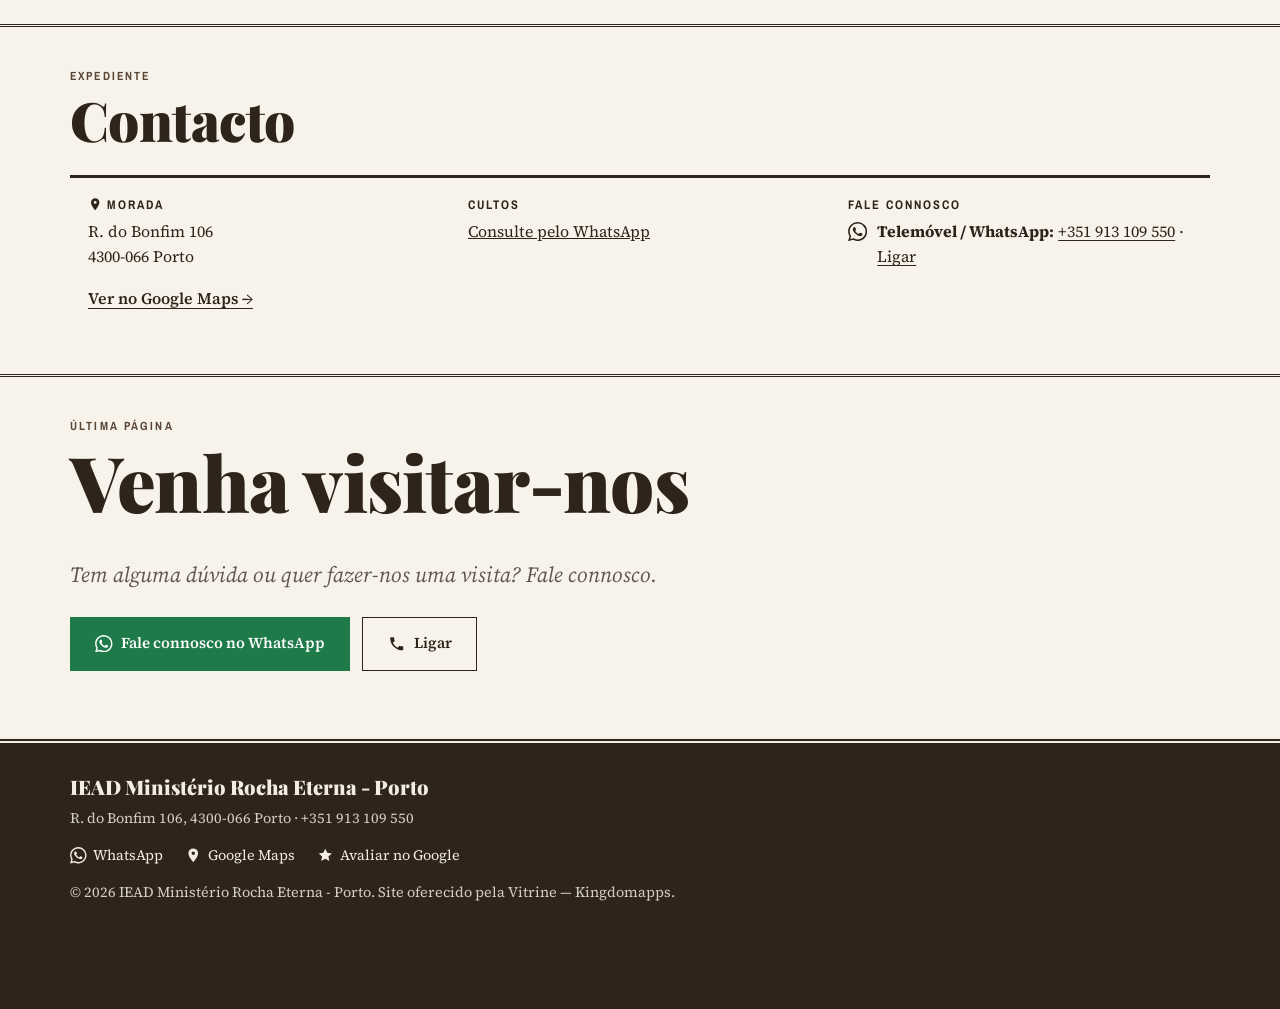
<file: v2/index.html>
<!DOCTYPE html>
<html lang="pt-PT">
<head>
<meta charset="UTF-8" />
<meta name="viewport" content="width=device-width, initial-scale=1" />
<meta name="robots" content="noindex, nofollow" />
<title>IEAD Ministério Rocha Eterna | Igreja no Porto</title>
<meta name="description" content="IEAD Ministério Rocha Eterna, no Porto. Saiba como visitar-nos e fale connosco pelo WhatsApp." />
<meta name="theme-color" content="#2e241b" />
<link rel="preconnect" href="https://fonts.googleapis.com" />
<link rel="preconnect" href="https://fonts.gstatic.com" crossorigin />
<link rel="stylesheet" href="https://fonts.googleapis.com/css2?family=Playfair+Display:ital,wght@0,700;0,900;1,700&family=Source+Serif+4:ital,opsz,wght@0,8..60,400;0,8..60,600;1,8..60,400&family=Archivo+Narrow:wght@600;700&display=swap" />
<link rel="stylesheet" href="../assets/core.css" />
<link rel="stylesheet" href="../assets/E07.css" />
<link rel="stylesheet" href="../assets/videos.css" />
<style>:root{--brand:#5a4636;--brand2:#f5f1ec;--brand-ink:#2e241b}</style>
<!-- Google tag (gtag.js) -->
<script async src="https://www.googletagmanager.com/gtag/js?id=G-NJ030BJ0Z8"></script>
<script>
  window.dataLayer = window.dataLayer || [];
  function gtag(){dataLayer.push(arguments);}
  gtag('js', new Date());
  gtag('config', 'G-NJ030BJ0Z8');
</script>
<script>/* Kingdomapps GA4 eventos CTA */(function(){try{var ev=function(n,p){try{if(typeof gtag==='function')gtag('event',n,p);}catch(e){}};document.addEventListener('click',function(e){var a=e.target&&e.target.closest?e.target.closest('a[href]'):null;if(!a)return;var h=a.href||'',p={link_url:h};if(a.dataset&&a.dataset.plan)p.plan=a.dataset.plan;if(/wa\.me|api\.whatsapp\.com|whatsapp:/i.test(h))ev('click_whatsapp',p);else if(/ifood/i.test(h))ev('click_ifood',p);else if(/99app|99food|\/\/(www\.)?99\.|food\.99/i.test(h))ev('click_99',p);},true);document.addEventListener('submit',function(e){var f=e.target;ev('generate_lead',{form_id:(f&&(f.id||f.getAttribute('name')))||'form',page_location:location.href});},true);}catch(e){}})();</script>
</head>
<body class="est-E07" data-hours='{}' data-hours-unknown='[]'>
<!-- Kingdomapps · estrutura E07 (Jornal de bairro) · v2 · copy: copy.md -->
<a class="skip" href="#conteudo">Saltar para o conteúdo</a>
<header class="site-header e7-header" id="header">
  <div class="wrap e7-dateline"><span>Igreja evangélica · Porto</span><span class="e7-dl-mid"></span><a class="btn btn-wa btn-sm header-cta" href="https://wa.me/351913109550?text=Ol%C3%A1%21%20Encontrei%20a%20IEAD%20Minist%C3%A9rio%20Rocha%20Eterna%20no%20Google%20e%20gostaria%20de%20saber%20mais." target="_blank" rel="noopener"><svg viewBox="0 0 24 24" aria-hidden="true" focusable="false"><path fill="currentColor" d="M17.47 14.38c-.3-.15-1.76-.87-2.03-.97-.27-.1-.47-.15-.67.15-.2.3-.77.97-.94 1.16-.17.2-.35.22-.64.07-.3-.15-1.26-.46-2.39-1.47-.88-.79-1.48-1.76-1.65-2.06-.17-.3-.02-.46.13-.6.13-.14.3-.35.45-.52.15-.17.2-.3.3-.5.1-.2.05-.37-.03-.52-.07-.15-.67-1.61-.92-2.2-.24-.58-.49-.5-.67-.51h-.57c-.2 0-.52.07-.8.37-.27.3-1.04 1.02-1.04 2.48s1.07 2.88 1.21 3.07c.15.2 2.1 3.2 5.08 4.49.71.31 1.26.49 1.7.63.71.22 1.36.19 1.87.12.57-.09 1.76-.72 2-1.41.25-.7.25-1.29.18-1.41-.08-.13-.27-.2-.57-.35zM12.05 21.78a9.87 9.87 0 0 1-5.03-1.38l-.36-.21-3.74.98 1-3.65-.24-.37a9.86 9.86 0 0 1-1.51-5.26c0-5.45 4.44-9.88 9.89-9.88 2.64 0 5.12 1.03 6.99 2.9a9.83 9.83 0 0 1 2.89 6.99c0 5.45-4.44 9.88-9.89 9.88zm8.41-18.3A11.82 11.82 0 0 0 12.05 0C5.5 0 .16 5.34.16 11.89c0 2.1.55 4.14 1.59 5.95L.06 24l6.3-1.65a11.88 11.88 0 0 0 5.69 1.45c6.55 0 11.89-5.34 11.89-11.89 0-3.18-1.24-6.17-3.48-8.41z"/></svg><span>Fale connosco no WhatsApp</span></a></div>
  <div class="wrap e7-masthead"><a class="brand e7-brand" href="#topo" aria-label="IEAD Rocha Eterna — início"><span class="brand-word e7-name">IEAD Rocha Eterna</span></a></div>
  <nav class="site-nav e7-nav" id="site-nav" aria-label="Principal"><ul class="wrap"><li><a href="#topo">Início</a></li><li><a href="#sobre">Sobre</a></li><li><a href="#cultos">Cultos</a></li><li><a href="#primeira-visita">Primeira visita</a></li><li><a href="#contacto">Contacto</a></li></ul></nav>
</header>
<main id="conteudo">
<section class="e7-front" id="topo" aria-labelledby="hero-title">
  <div class="wrap e7-front-grid">
    <div class="e7-lead-story">
      <p class="e7-kicker">Manchete</p>
      <h1 id="hero-title">Seja bem-vindo à IEAD Ministério Rocha Eterna</h1>
      <p class="e7-standfirst">Uma comunidade de fé no Porto, de portas abertas para receber a si e à sua família.</p>
      <div class="hero-ctas"><a class="btn btn-wa btn-lg" href="https://wa.me/351913109550?text=Ol%C3%A1%21%20Encontrei%20a%20IEAD%20Minist%C3%A9rio%20Rocha%20Eterna%20no%20Google%20e%20gostaria%20de%20saber%20mais." target="_blank" rel="noopener"><svg viewBox="0 0 24 24" aria-hidden="true" focusable="false"><path fill="currentColor" d="M17.47 14.38c-.3-.15-1.76-.87-2.03-.97-.27-.1-.47-.15-.67.15-.2.3-.77.97-.94 1.16-.17.2-.35.22-.64.07-.3-.15-1.26-.46-2.39-1.47-.88-.79-1.48-1.76-1.65-2.06-.17-.3-.02-.46.13-.6.13-.14.3-.35.45-.52.15-.17.2-.3.3-.5.1-.2.05-.37-.03-.52-.07-.15-.67-1.61-.92-2.2-.24-.58-.49-.5-.67-.51h-.57c-.2 0-.52.07-.8.37-.27.3-1.04 1.02-1.04 2.48s1.07 2.88 1.21 3.07c.15.2 2.1 3.2 5.08 4.49.71.31 1.26.49 1.7.63.71.22 1.36.19 1.87.12.57-.09 1.76-.72 2-1.41.25-.7.25-1.29.18-1.41-.08-.13-.27-.2-.57-.35zM12.05 21.78a9.87 9.87 0 0 1-5.03-1.38l-.36-.21-3.74.98 1-3.65-.24-.37a9.86 9.86 0 0 1-1.51-5.26c0-5.45 4.44-9.88 9.89-9.88 2.64 0 5.12 1.03 6.99 2.9a9.83 9.83 0 0 1 2.89 6.99c0 5.45-4.44 9.88-9.89 9.88zm8.41-18.3A11.82 11.82 0 0 0 12.05 0C5.5 0 .16 5.34.16 11.89c0 2.1.55 4.14 1.59 5.95L.06 24l6.3-1.65a11.88 11.88 0 0 0 5.69 1.45c6.55 0 11.89-5.34 11.89-11.89 0-3.18-1.24-6.17-3.48-8.41z"/></svg><span>Fale connosco no WhatsApp</span></a><a class="btn btn-ghost btn-lg btn-tel" href="tel:+351913109550"><svg viewBox="0 0 24 24" aria-hidden="true" focusable="false"><path fill="currentColor" d="M6.6 10.8a15.1 15.1 0 0 0 6.6 6.6l2.2-2.2a1 1 0 0 1 1-.25 11.4 11.4 0 0 0 3.6.57 1 1 0 0 1 1 1V20a1 1 0 0 1-1 1A17 17 0 0 1 3 4a1 1 0 0 1 1-1h3.5a1 1 0 0 1 1 1c0 1.25.2 2.45.57 3.57a1 1 0 0 1-.25 1z"/></svg><span>Ligar</span></a></div>
      <figure class="e7-lead-ph"><img src="../assets/img/fotos-maps-4.jpg" width="1400" height="1866" alt="IEAD Ministério Rocha Eterna - Porto" fetchpriority="high" /><figcaption>IEAD Ministério Rocha Eterna - Porto</figcaption></figure>
    </div>
    <aside class="e7-side" aria-label="Nesta edição">
      <p class="e7-side-title">Nesta edição</p>
      <ul></ul>
      <ol class="e7-index"><li><a href="#topo">Início</a></li><li><a href="#sobre">Sobre</a></li><li><a href="#cultos">Cultos</a></li><li><a href="#primeira-visita">Primeira visita</a></li><li><a href="#contacto">Contacto</a></li></ol>
    </aside>
  </div>
</section>
<section class="e7-sec" id="sobre" aria-labelledby="sobre-title">
  <div class="wrap e7-article">
    <p class="e7-kicker">Sobre</p><h2 id="sobre-title">Quem somos</h2>
    <div class="e7-cols"><p class="e7-dropcap">A IEAD Ministério Rocha Eterna reúne-se no Porto para culto, palavra e oração. Quem nos visita pela primeira vez é sempre bem recebido.</p></div>
    <blockquote class="e7-pull"><p>Quer saber mais sobre a igreja e as atividades? <a href="https://wa.me/351913109550?text=Ol%C3%A1%21%20Encontrei%20a%20IEAD%20Minist%C3%A9rio%20Rocha%20Eterna%20no%20Google%20e%20gostaria%20de%20saber%20mais." target="_blank" rel="noopener">Consulte pelo WhatsApp</a>.</p></blockquote>
  </div>
</section>
<section class="e7-sec e7-notes-sec" id="destaques" aria-label="Destaques">
  <div class="wrap">
    <div class="e7-sec-head"><p class="e7-kicker">Notas</p></div>
    
    <ul class="e7-notes"><li><span class="e7-n">Nota 1</span><h3>Cultos semanais</h3><p>momentos de louvor, palavra e comunhão.</p></li><li><span class="e7-n">Nota 2</span><h3>Portas abertas</h3><p>quem chega pela primeira vez é bem-vindo.</p></li><li><span class="e7-n">Nota 3</span><h3>Fale connosco</h3><p>tire as suas dúvidas pelo WhatsApp antes da visita.</p></li></ul>
  </div>
</section>
<section class="sec cultos" id="cultos" aria-labelledby="cultos-title">
  <div class="wrap"><p class="kicker">Cultos</p><h2 id="cultos-title">Cultos e horários</h2><p class="cultos-note">Os horários dos cultos podem variar. <a href="https://wa.me/351913109550?text=Ol%C3%A1%21%20Encontrei%20a%20IEAD%20Minist%C3%A9rio%20Rocha%20Eterna%20no%20Google%20e%20gostaria%20de%20saber%20mais." target="_blank" rel="noopener">Consulte pelo WhatsApp</a> antes da sua visita.</p><p class="cultos-cta"><a class="btn btn-wa" href="https://wa.me/351913109550?text=Ol%C3%A1%21%20Encontrei%20a%20IEAD%20Minist%C3%A9rio%20Rocha%20Eterna%20no%20Google%20e%20gostaria%20de%20saber%20mais." target="_blank" rel="noopener"><svg viewBox="0 0 24 24" aria-hidden="true" focusable="false"><path fill="currentColor" d="M17.47 14.38c-.3-.15-1.76-.87-2.03-.97-.27-.1-.47-.15-.67.15-.2.3-.77.97-.94 1.16-.17.2-.35.22-.64.07-.3-.15-1.26-.46-2.39-1.47-.88-.79-1.48-1.76-1.65-2.06-.17-.3-.02-.46.13-.6.13-.14.3-.35.45-.52.15-.17.2-.3.3-.5.1-.2.05-.37-.03-.52-.07-.15-.67-1.61-.92-2.2-.24-.58-.49-.5-.67-.51h-.57c-.2 0-.52.07-.8.37-.27.3-1.04 1.02-1.04 2.48s1.07 2.88 1.21 3.07c.15.2 2.1 3.2 5.08 4.49.71.31 1.26.49 1.7.63.71.22 1.36.19 1.87.12.57-.09 1.76-.72 2-1.41.25-.7.25-1.29.18-1.41-.08-.13-.27-.2-.57-.35zM12.05 21.78a9.87 9.87 0 0 1-5.03-1.38l-.36-.21-3.74.98 1-3.65-.24-.37a9.86 9.86 0 0 1-1.51-5.26c0-5.45 4.44-9.88 9.89-9.88 2.64 0 5.12 1.03 6.99 2.9a9.83 9.83 0 0 1 2.89 6.99c0 5.45-4.44 9.88-9.89 9.88zm8.41-18.3A11.82 11.82 0 0 0 12.05 0C5.5 0 .16 5.34.16 11.89c0 2.1.55 4.14 1.59 5.95L.06 24l6.3-1.65a11.88 11.88 0 0 0 5.69 1.45c6.55 0 11.89-5.34 11.89-11.89 0-3.18-1.24-6.17-3.48-8.41z"/></svg><span>Consultar horários no WhatsApp</span></a></p></div>
</section>
<section class="sec primeira-visita" id="primeira-visita" aria-labelledby="primeira-visita-title">
  <div class="wrap"><p class="kicker">Primeira visita</p><h2 id="primeira-visita-title">Primeira visita?</h2><p>Vai visitar-nos pela primeira vez? Será bem recebido.</p><dl class="pv-list"><div><dt>O que esperar</dt><dd>um ambiente acolhedor, com louvor, palavra e oração.</dd></div><div><dt>Como chegar</dt><dd>R. do Bonfim 106, 4300-066 Porto.<a href="https://www.google.com/maps/place/?q=place_id:ChIJyw_2lq5lJA0R1fHAKaXXBNs" target="_blank" rel="noopener">Ver no Google Maps</a></dd></div><div><dt>Dúvidas antes de vir</dt><dd>fale connosco pelo WhatsApp e ajudamos no que precisar.</dd></div></dl><p class="cultos-cta"><a class="btn btn-wa" href="https://wa.me/351913109550?text=Ol%C3%A1%21%20Encontrei%20a%20IEAD%20Minist%C3%A9rio%20Rocha%20Eterna%20no%20Google%20e%20gostaria%20de%20saber%20mais." target="_blank" rel="noopener"><svg viewBox="0 0 24 24" aria-hidden="true" focusable="false"><path fill="currentColor" d="M17.47 14.38c-.3-.15-1.76-.87-2.03-.97-.27-.1-.47-.15-.67.15-.2.3-.77.97-.94 1.16-.17.2-.35.22-.64.07-.3-.15-1.26-.46-2.39-1.47-.88-.79-1.48-1.76-1.65-2.06-.17-.3-.02-.46.13-.6.13-.14.3-.35.45-.52.15-.17.2-.3.3-.5.1-.2.05-.37-.03-.52-.07-.15-.67-1.61-.92-2.2-.24-.58-.49-.5-.67-.51h-.57c-.2 0-.52.07-.8.37-.27.3-1.04 1.02-1.04 2.48s1.07 2.88 1.21 3.07c.15.2 2.1 3.2 5.08 4.49.71.31 1.26.49 1.7.63.71.22 1.36.19 1.87.12.57-.09 1.76-.72 2-1.41.25-.7.25-1.29.18-1.41-.08-.13-.27-.2-.57-.35zM12.05 21.78a9.87 9.87 0 0 1-5.03-1.38l-.36-.21-3.74.98 1-3.65-.24-.37a9.86 9.86 0 0 1-1.51-5.26c0-5.45 4.44-9.88 9.89-9.88 2.64 0 5.12 1.03 6.99 2.9a9.83 9.83 0 0 1 2.89 6.99c0 5.45-4.44 9.88-9.89 9.88zm8.41-18.3A11.82 11.82 0 0 0 12.05 0C5.5 0 .16 5.34.16 11.89c0 2.1.55 4.14 1.59 5.95L.06 24l6.3-1.65a11.88 11.88 0 0 0 5.69 1.45c6.55 0 11.89-5.34 11.89-11.89 0-3.18-1.24-6.17-3.48-8.41z"/></svg><span>Fale connosco pelo WhatsApp</span></a></p></div>
</section>
<section class="e7-sec" id="avaliar" aria-labelledby="av-title">
  <div class="wrap"><div class="e7-letter">
    <p class="e7-box-label">Carta do leitor</p>
    <p class="selo"><svg viewBox="0 0 24 24" aria-hidden="true" focusable="false"><path fill="currentColor" d="M12 2.5l2.9 6 6.6.8-4.9 4.5 1.3 6.5L12 17.1l-5.9 3.2 1.3-6.5L2.5 9.3l6.6-.8z"/></svg><span>4,5 no Google · 11 avaliações</span></p>
    <h2 id="av-title">Já nos visitou?</h2><p>A sua opinião ajuda outras pessoas a conhecer a igreja. Deixe a sua avaliação no Google.</p><a class="btn btn-review" href="https://search.google.com/local/writereview?placeid=ChIJyw_2lq5lJA0R1fHAKaXXBNs" target="_blank" rel="noopener"><svg viewBox="0 0 24 24" aria-hidden="true" focusable="false"><path fill="currentColor" d="M12 2.5l2.9 6 6.6.8-4.9 4.5 1.3 6.5L12 17.1l-5.9 3.2 1.3-6.5L2.5 9.3l6.6-.8z"/></svg><span>Avaliar no Google</span></a>
  </div></div>
</section>
<section class="e7-sec" id="contacto" aria-labelledby="ct-title">
  <div class="wrap">
    <div class="e7-sec-head"><p class="e7-kicker">Expediente</p><h2 id="ct-title">Contacto</h2></div>
    <div class="e7-staff"><div class="ct-card ct-addr"><h3><svg viewBox="0 0 24 24" aria-hidden="true" focusable="false"><path fill="currentColor" d="M12 2a7 7 0 0 0-7 7c0 5.25 7 13 7 13s7-7.75 7-13a7 7 0 0 0-7-7zm0 9.5a2.5 2.5 0 1 1 0-5 2.5 2.5 0 0 1 0 5z"/></svg><span>Morada</span></h3><p>R. do Bonfim 106<br />4300-066 Porto</p><a class="text-link" href="https://www.google.com/maps/place/?q=place_id:ChIJyw_2lq5lJA0R1fHAKaXXBNs" target="_blank" rel="noopener">Ver no Google Maps →</a></div><div class="ct-card ct-hours"><h3>Cultos</h3><p><a href="https://wa.me/351913109550?text=Ol%C3%A1%21%20Encontrei%20a%20IEAD%20Minist%C3%A9rio%20Rocha%20Eterna%20no%20Google%20e%20gostaria%20de%20saber%20mais." target="_blank" rel="noopener">Consulte pelo WhatsApp</a></p></div><div class="ct-card"><h3>Fale connosco</h3><ul class="ct-list"><li><svg viewBox="0 0 24 24" aria-hidden="true" focusable="false"><path fill="currentColor" d="M17.47 14.38c-.3-.15-1.76-.87-2.03-.97-.27-.1-.47-.15-.67.15-.2.3-.77.97-.94 1.16-.17.2-.35.22-.64.07-.3-.15-1.26-.46-2.39-1.47-.88-.79-1.48-1.76-1.65-2.06-.17-.3-.02-.46.13-.6.13-.14.3-.35.45-.52.15-.17.2-.3.3-.5.1-.2.05-.37-.03-.52-.07-.15-.67-1.61-.92-2.2-.24-.58-.49-.5-.67-.51h-.57c-.2 0-.52.07-.8.37-.27.3-1.04 1.02-1.04 2.48s1.07 2.88 1.21 3.07c.15.2 2.1 3.2 5.08 4.49.71.31 1.26.49 1.7.63.71.22 1.36.19 1.87.12.57-.09 1.76-.72 2-1.41.25-.7.25-1.29.18-1.41-.08-.13-.27-.2-.57-.35zM12.05 21.78a9.87 9.87 0 0 1-5.03-1.38l-.36-.21-3.74.98 1-3.65-.24-.37a9.86 9.86 0 0 1-1.51-5.26c0-5.45 4.44-9.88 9.89-9.88 2.64 0 5.12 1.03 6.99 2.9a9.83 9.83 0 0 1 2.89 6.99c0 5.45-4.44 9.88-9.89 9.88zm8.41-18.3A11.82 11.82 0 0 0 12.05 0C5.5 0 .16 5.34.16 11.89c0 2.1.55 4.14 1.59 5.95L.06 24l6.3-1.65a11.88 11.88 0 0 0 5.69 1.45c6.55 0 11.89-5.34 11.89-11.89 0-3.18-1.24-6.17-3.48-8.41z"/></svg><span><strong>Telemóvel / WhatsApp:</strong> <a href="https://wa.me/351913109550?text=Ol%C3%A1%21%20Encontrei%20a%20IEAD%20Minist%C3%A9rio%20Rocha%20Eterna%20no%20Google%20e%20gostaria%20de%20saber%20mais." target="_blank" rel="noopener">+351 913 109 550</a> · <a href="tel:+351913109550">Ligar</a></span></li></ul></div></div>
  </div>
</section>
<section class="e7-sec e7-last cta-final" id="cta-final" aria-labelledby="cta-title">
  <div class="wrap">
    <p class="e7-kicker">Última página</p>
    <h2 id="cta-title">Venha visitar-nos</h2><p class="e7-standfirst">Tem alguma dúvida ou quer fazer-nos uma visita? Fale connosco.</p>
    <div class="hero-ctas"><a class="btn btn-wa btn-lg" href="https://wa.me/351913109550?text=Ol%C3%A1%21%20Encontrei%20a%20IEAD%20Minist%C3%A9rio%20Rocha%20Eterna%20no%20Google%20e%20gostaria%20de%20saber%20mais." target="_blank" rel="noopener"><svg viewBox="0 0 24 24" aria-hidden="true" focusable="false"><path fill="currentColor" d="M17.47 14.38c-.3-.15-1.76-.87-2.03-.97-.27-.1-.47-.15-.67.15-.2.3-.77.97-.94 1.16-.17.2-.35.22-.64.07-.3-.15-1.26-.46-2.39-1.47-.88-.79-1.48-1.76-1.65-2.06-.17-.3-.02-.46.13-.6.13-.14.3-.35.45-.52.15-.17.2-.3.3-.5.1-.2.05-.37-.03-.52-.07-.15-.67-1.61-.92-2.2-.24-.58-.49-.5-.67-.51h-.57c-.2 0-.52.07-.8.37-.27.3-1.04 1.02-1.04 2.48s1.07 2.88 1.21 3.07c.15.2 2.1 3.2 5.08 4.49.71.31 1.26.49 1.7.63.71.22 1.36.19 1.87.12.57-.09 1.76-.72 2-1.41.25-.7.25-1.29.18-1.41-.08-.13-.27-.2-.57-.35zM12.05 21.78a9.87 9.87 0 0 1-5.03-1.38l-.36-.21-3.74.98 1-3.65-.24-.37a9.86 9.86 0 0 1-1.51-5.26c0-5.45 4.44-9.88 9.89-9.88 2.64 0 5.12 1.03 6.99 2.9a9.83 9.83 0 0 1 2.89 6.99c0 5.45-4.44 9.88-9.89 9.88zm8.41-18.3A11.82 11.82 0 0 0 12.05 0C5.5 0 .16 5.34.16 11.89c0 2.1.55 4.14 1.59 5.95L.06 24l6.3-1.65a11.88 11.88 0 0 0 5.69 1.45c6.55 0 11.89-5.34 11.89-11.89 0-3.18-1.24-6.17-3.48-8.41z"/></svg><span>Fale connosco no WhatsApp</span></a><a class="btn btn-ghost btn-lg" href="tel:+351913109550"><svg viewBox="0 0 24 24" aria-hidden="true" focusable="false"><path fill="currentColor" d="M6.6 10.8a15.1 15.1 0 0 0 6.6 6.6l2.2-2.2a1 1 0 0 1 1-.25 11.4 11.4 0 0 0 3.6.57 1 1 0 0 1 1 1V20a1 1 0 0 1-1 1A17 17 0 0 1 3 4a1 1 0 0 1 1-1h3.5a1 1 0 0 1 1 1c0 1.25.2 2.45.57 3.57a1 1 0 0 1-.25 1z"/></svg><span>Ligar</span></a></div>
    
  </div>
</section>
</main>
<footer class="site-footer e7-footer">
  <div class="wrap">
    <p class="f-name">IEAD Ministério Rocha Eterna - Porto</p><p>R. do Bonfim 106, 4300-066 Porto · +351 913 109 550</p>
    <nav class="f-links" aria-label="Links"><a href="https://wa.me/351913109550?text=Ol%C3%A1%21%20Encontrei%20a%20IEAD%20Minist%C3%A9rio%20Rocha%20Eterna%20no%20Google%20e%20gostaria%20de%20saber%20mais." target="_blank" rel="noopener"><svg viewBox="0 0 24 24" aria-hidden="true" focusable="false"><path fill="currentColor" d="M17.47 14.38c-.3-.15-1.76-.87-2.03-.97-.27-.1-.47-.15-.67.15-.2.3-.77.97-.94 1.16-.17.2-.35.22-.64.07-.3-.15-1.26-.46-2.39-1.47-.88-.79-1.48-1.76-1.65-2.06-.17-.3-.02-.46.13-.6.13-.14.3-.35.45-.52.15-.17.2-.3.3-.5.1-.2.05-.37-.03-.52-.07-.15-.67-1.61-.92-2.2-.24-.58-.49-.5-.67-.51h-.57c-.2 0-.52.07-.8.37-.27.3-1.04 1.02-1.04 2.48s1.07 2.88 1.21 3.07c.15.2 2.1 3.2 5.08 4.49.71.31 1.26.49 1.7.63.71.22 1.36.19 1.87.12.57-.09 1.76-.72 2-1.41.25-.7.25-1.29.18-1.41-.08-.13-.27-.2-.57-.35zM12.05 21.78a9.87 9.87 0 0 1-5.03-1.38l-.36-.21-3.74.98 1-3.65-.24-.37a9.86 9.86 0 0 1-1.51-5.26c0-5.45 4.44-9.88 9.89-9.88 2.64 0 5.12 1.03 6.99 2.9a9.83 9.83 0 0 1 2.89 6.99c0 5.45-4.44 9.88-9.89 9.88zm8.41-18.3A11.82 11.82 0 0 0 12.05 0C5.5 0 .16 5.34.16 11.89c0 2.1.55 4.14 1.59 5.95L.06 24l6.3-1.65a11.88 11.88 0 0 0 5.69 1.45c6.55 0 11.89-5.34 11.89-11.89 0-3.18-1.24-6.17-3.48-8.41z"/></svg><span>WhatsApp</span></a><a href="https://www.google.com/maps/place/?q=place_id:ChIJyw_2lq5lJA0R1fHAKaXXBNs" target="_blank" rel="noopener"><svg viewBox="0 0 24 24" aria-hidden="true" focusable="false"><path fill="currentColor" d="M12 2a7 7 0 0 0-7 7c0 5.25 7 13 7 13s7-7.75 7-13a7 7 0 0 0-7-7zm0 9.5a2.5 2.5 0 1 1 0-5 2.5 2.5 0 0 1 0 5z"/></svg><span>Google Maps</span></a><a href="https://search.google.com/local/writereview?placeid=ChIJyw_2lq5lJA0R1fHAKaXXBNs" target="_blank" rel="noopener"><svg viewBox="0 0 24 24" aria-hidden="true" focusable="false"><path fill="currentColor" d="M12 2.5l2.9 6 6.6.8-4.9 4.5 1.3 6.5L12 17.1l-5.9 3.2 1.3-6.5L2.5 9.3l6.6-.8z"/></svg><span>Avaliar no Google</span></a></nav>
    <p class="f-note">© 2026 IEAD Ministério Rocha Eterna - Porto. Site oferecido pela Vitrine — Kingdomapps.</p>
  </div>
</footer>
<a class="wa-float" href="https://wa.me/351913109550?text=Ol%C3%A1%21%20Encontrei%20a%20IEAD%20Minist%C3%A9rio%20Rocha%20Eterna%20no%20Google%20e%20gostaria%20de%20saber%20mais." target="_blank" rel="noopener" aria-label="Fale connosco"><svg viewBox="0 0 24 24" aria-hidden="true" focusable="false"><path fill="currentColor" d="M17.47 14.38c-.3-.15-1.76-.87-2.03-.97-.27-.1-.47-.15-.67.15-.2.3-.77.97-.94 1.16-.17.2-.35.22-.64.07-.3-.15-1.26-.46-2.39-1.47-.88-.79-1.48-1.76-1.65-2.06-.17-.3-.02-.46.13-.6.13-.14.3-.35.45-.52.15-.17.2-.3.3-.5.1-.2.05-.37-.03-.52-.07-.15-.67-1.61-.92-2.2-.24-.58-.49-.5-.67-.51h-.57c-.2 0-.52.07-.8.37-.27.3-1.04 1.02-1.04 2.48s1.07 2.88 1.21 3.07c.15.2 2.1 3.2 5.08 4.49.71.31 1.26.49 1.7.63.71.22 1.36.19 1.87.12.57-.09 1.76-.72 2-1.41.25-.7.25-1.29.18-1.41-.08-.13-.27-.2-.57-.35zM12.05 21.78a9.87 9.87 0 0 1-5.03-1.38l-.36-.21-3.74.98 1-3.65-.24-.37a9.86 9.86 0 0 1-1.51-5.26c0-5.45 4.44-9.88 9.89-9.88 2.64 0 5.12 1.03 6.99 2.9a9.83 9.83 0 0 1 2.89 6.99c0 5.45-4.44 9.88-9.89 9.88zm8.41-18.3A11.82 11.82 0 0 0 12.05 0C5.5 0 .16 5.34.16 11.89c0 2.1.55 4.14 1.59 5.95L.06 24l6.3-1.65a11.88 11.88 0 0 0 5.69 1.45c6.55 0 11.89-5.34 11.89-11.89 0-3.18-1.24-6.17-3.48-8.41z"/></svg><span>WhatsApp</span></a>
<script src="../assets/site.js" defer></script>
</body>
</html>
</file>
<file: gate.css>
:root {
  --bg: #0f0e0c;
  --card: #1a1815;
  --text: #f4efe6;
  --muted: #9a9084;
  --accent: #c45c3a;
  --line: rgba(200, 180, 160, 0.15);
  --ok: #25d366;
  --font: "Segoe UI", system-ui, -apple-system, sans-serif;
}
*, *::before, *::after { box-sizing: border-box; margin: 0; padding: 0; }
body {
  min-height: 100vh;
  font-family: var(--font);
  background:
    radial-gradient(ellipse at top, rgba(196, 92, 58, 0.18), transparent 50%),
    var(--bg);
  color: var(--text);
  line-height: 1.5;
  -webkit-font-smoothing: antialiased;
}
.shell {
  width: min(100% - 2rem, 1100px);
  margin: 0 auto;
  padding: 2.5rem 0 3rem;
}
.brand-row {
  display: flex; align-items: center; justify-content: space-between;
  gap: 1rem; margin-bottom: 2rem;
}
.brand-row strong { letter-spacing: 0.04em; }
.brand-row span { color: var(--muted); font-size: 0.9rem; }

.lock {
  max-width: 420px;
  margin: 4vh auto 0;
  background: var(--card);
  border: 1px solid var(--line);
  border-radius: 18px;
  padding: 2rem 1.5rem;
  text-align: center;
}
.lock h1 {
  font-size: 1.45rem;
  margin-bottom: 0.5rem;
}
.lock p {
  color: var(--muted);
  font-size: 0.95rem;
  margin-bottom: 1.5rem;
}
.lock label {
  display: block; text-align: left; font-size: 0.8rem;
  color: var(--muted); margin-bottom: 0.4rem;
}
.lock input {
  width: 100%;
  font-size: 1.6rem;
  letter-spacing: 0.4em;
  text-align: center;
  padding: 0.85rem;
  border-radius: 12px;
  border: 1px solid var(--line);
  background: #12100e;
  color: var(--text);
  outline: none;
  margin-bottom: 0.85rem;
}
.lock input:focus { border-color: var(--accent); }
.lock button {
  width: 100%;
  padding: 0.9rem;
  border: none; border-radius: 999px;
  background: var(--accent); color: #fff;
  font-weight: 700; font-size: 0.95rem; cursor: pointer;
}
.lock button:hover { filter: brightness(1.08); }
.lock .err {
  color: #ff8a7a; font-size: 0.88rem; min-height: 1.2em;
  margin-top: 0.75rem;
}
.hidden { display: none !important; }

.gallery-head {
  margin-bottom: 1.5rem;
}
.gallery-head h1 { font-size: clamp(1.5rem, 3vw, 2rem); margin-bottom: 0.35rem; }
.gallery-head p { color: var(--muted); }

.cards {
  display: grid; gap: 1.25rem;
  grid-template-columns: 1fr;
}
.card {
  background: var(--card);
  border: 1px solid var(--line);
  border-radius: 16px;
  overflow: hidden;
  display: flex; flex-direction: column;
}
.card-preview {
  background: #0a0908;
  border-bottom: 1px solid var(--line);
  aspect-ratio: 16/10;
  position: relative;
}
.card-preview iframe {
  width: 200%; height: 200%;
  transform: scale(0.5);
  transform-origin: 0 0;
  border: 0;
  pointer-events: none;
  background: #fff;
}
.card-body { padding: 1.15rem 1.2rem 1.35rem; }
.card-body h2 { font-size: 1.1rem; margin-bottom: 0.35rem; }
.card-body p { color: var(--muted); font-size: 0.9rem; margin-bottom: 1rem; }
.card-actions { display: flex; flex-wrap: wrap; gap: 0.6rem; }
.card-actions a {
  display: inline-flex; align-items: center;
  padding: 0.6rem 1rem; border-radius: 999px;
  font-size: 0.85rem; font-weight: 650; text-decoration: none;
}
.card-actions .open {
  background: var(--accent); color: #fff;
}
.card-actions .open:hover { filter: brightness(1.08); }
.toolbar {
  display: flex; justify-content: flex-end; margin-bottom: 1rem;
}
.toolbar button {
  background: transparent; border: 1px solid var(--line);
  color: var(--muted); border-radius: 999px;
  padding: 0.45rem 0.9rem; cursor: pointer; font-size: 0.8rem;
}
.toolbar button:hover { color: var(--text); }

footer {
  margin-top: 2.5rem;
  color: var(--muted);
  font-size: 0.85rem;
  border-top: 1px solid var(--line);
  padding-top: 1.25rem;
}

@media (min-width: 900px) {
  .cards { grid-template-columns: repeat(3, 1fr); }
}
</file>
<file: assets/core.css>
/* Kingdomapps — base institucional (estrutura e mecânica comuns às 3 skins) */
*,*::before,*::after{box-sizing:border-box}
html{scroll-behavior:smooth;-webkit-text-size-adjust:100%}
body{margin:0;background:var(--bg);color:var(--ink);font-family:var(--font-body);font-size:16px;line-height:1.6;text-rendering:optimizeLegibility}
img{max-width:100%;height:auto;display:block}
a{color:inherit}
h1,h2,h3{font-family:var(--font-display);line-height:1.1;margin:0 0 .5em;font-weight:var(--display-weight,600)}
p{margin:0 0 1em}
ul,ol{margin:0;padding:0}
svg{width:1.15em;height:1.15em;flex:none}
.sr-only{position:absolute;width:1px;height:1px;overflow:hidden;clip:rect(0 0 0 0);white-space:nowrap}
.skip{position:absolute;left:12px;top:-60px;z-index:100;background:var(--ink);color:var(--bg);padding:10px 14px}
.skip:focus{top:12px}
:focus-visible{outline:3px solid var(--focus,var(--brand2));outline-offset:3px}
.wrap{width:100%;max-width:1180px;margin:0 auto;padding:0 20px}
.sec{padding:var(--sec-pad,72px) 0;position:relative}
.kicker{font-size:.78rem;letter-spacing:.18em;text-transform:uppercase;color:var(--muted);margin-bottom:.8em;display:flex;align-items:center;gap:.6em;flex-wrap:wrap}
.lead{font-size:1.08rem;color:var(--muted)}
.tbc{display:inline-block;font-size:.78em;padding:.1em .6em;border:1px dashed currentColor;border-radius:99px;opacity:.85;white-space:nowrap}
.interim-flag{margin:0;padding:8px 20px;background:#fff3cd;color:#5c4400;font:600 13px/1.4 system-ui,sans-serif;text-align:center}
/* botões */
.btn{display:inline-flex;align-items:center;justify-content:center;gap:.55em;min-height:46px;padding:.7em 1.3em;text-decoration:none;font-weight:600;border:1px solid transparent;border-radius:var(--btn-radius,6px);cursor:pointer;transition:transform .15s ease,background .2s ease,color .2s ease,border-color .2s ease;font-family:var(--font-btn,var(--font-body));letter-spacing:var(--btn-track,0);text-transform:var(--btn-case,none);font-size:var(--btn-size,.95rem)}
.btn:hover{transform:translateY(-1px)}
.btn-lg{min-height:54px;padding:.85em 1.6em}
.btn-sm{min-height:40px;padding:.5em 1em;font-size:.85rem}
.btn-wa{background:var(--wa-bg);color:var(--wa-ink);border-color:var(--wa-bg)}
.btn-wa:hover{background:var(--wa-hover,var(--wa-bg))}
.btn-ghost{background:transparent;color:inherit;border-color:currentColor}
.btn-review{background:var(--review-bg,#fff);color:var(--review-ink,#1f1f1f);border-color:var(--review-line,#dadce0)}
.btn-review svg{color:#f4b400}
/* header */
.site-header{position:sticky;top:0;z-index:50;background:var(--header-bg,var(--bg));color:var(--header-ink,var(--ink));transition:background .25s ease,box-shadow .25s ease}
.header-inner{display:flex;align-items:center;gap:16px;min-height:68px}
.brand{display:flex;align-items:center;gap:10px;text-decoration:none;margin-right:auto}
.brand-logo{width:46px;height:46px;object-fit:cover;border-radius:var(--logo-radius,50%);background:#fff}
.brand-word{font-family:var(--font-display);font-size:1.35rem;font-weight:var(--display-weight,600);line-height:1}
.site-nav ul{list-style:none;display:flex;gap:26px}
.site-nav a{text-decoration:none;font-size:.9rem}
.site-nav a:hover{text-decoration:underline;text-underline-offset:6px}
.nav-toggle{display:none;background:none;border:0;color:inherit;width:44px;height:44px;cursor:pointer;padding:0}
.nav-toggle .bars,.nav-toggle .bars::before,.nav-toggle .bars::after{display:block;width:22px;height:2px;background:currentColor;margin:auto;position:relative;transition:transform .2s ease}
.nav-toggle .bars::before,.nav-toggle .bars::after{content:"";position:absolute;left:0}
.nav-toggle .bars::before{top:-7px}.nav-toggle .bars::after{top:7px}
.nav-open .nav-toggle .bars{background:transparent}
.nav-open .nav-toggle .bars::before{transform:translateY(7px) rotate(45deg)}
.nav-open .nav-toggle .bars::after{transform:translateY(-7px) rotate(-45deg)}
@media (max-width:880px){
  .nav-toggle{display:block}
  .header-cta span{display:none}
  .header-cta{padding:.5em .7em}
  .site-nav{position:fixed;inset:68px 0 auto 0;background:var(--nav-mobile-bg,var(--bg));color:var(--ink);padding:12px 20px 24px;box-shadow:0 18px 30px rgba(0,0,0,.18);transform:translateY(-12px);opacity:0;visibility:hidden;transition:.2s ease}
  .nav-open .site-nav{transform:none;opacity:1;visibility:visible}
  .site-nav ul{flex-direction:column;gap:0}
  .site-nav a{display:block;padding:14px 0;font-size:1.05rem;border-bottom:1px solid var(--line)}
}
/* hero */
.hero{position:relative;overflow:hidden}
.hero-media{margin:0}
.hero-media img{width:100%;height:100%;object-fit:cover}
.hero-copy{position:relative}
.hero h1{font-size:clamp(2.3rem,6vw,4.4rem)}
.eyebrow{font-size:.8rem;letter-spacing:.2em;text-transform:uppercase;margin-bottom:1.1em}
.hero-ctas{display:flex;flex-wrap:wrap;gap:12px;margin:1.6em 0 1.4em}
.chips{list-style:none;display:flex;flex-wrap:wrap;gap:8px}
.chips li{font-size:.85rem;padding:.35em .85em;border:1px solid var(--chip-line,currentColor);border-radius:var(--chip-radius,99px)}
.open-badge{display:inline-flex;align-items:center;gap:.5em;font-size:.85rem;font-weight:600;margin:0}
.open-badge::before{content:"";width:9px;height:9px;border-radius:50%;background:#2fbf71;box-shadow:0 0 0 4px rgba(47,191,113,.2)}
.open-badge[hidden]{display:none}
/* sobre + galeria */
.sobre-grid{display:grid;gap:40px}
.apoio{font-weight:600}
.gallery{display:grid;grid-template-columns:repeat(2,1fr);gap:var(--gal-gap,10px)}
.g-item{margin:0;position:relative;overflow:hidden;border-radius:var(--img-radius,0)}
.g-item img{width:100%;height:100%;object-fit:cover;aspect-ratio:1/1}
.g-item figcaption{position:absolute;left:0;right:0;bottom:0;padding:22px 10px 8px;font-size:.78rem;color:#fff;background:linear-gradient(transparent,rgba(0,0,0,.72))}
@media (min-width:900px){.sobre-grid{grid-template-columns:1fr 1.15fr;align-items:center;gap:64px}}
/* destaques */
.feats{list-style:none;display:grid;gap:18px;grid-template-columns:1fr;margin-top:28px}
@media (min-width:640px){.feats{grid-template-columns:repeat(2,1fr)}}
@media (min-width:1000px){.feats{grid-template-columns:repeat(4,1fr)}}
.feat h3{font-size:1.3rem}
.feat p{margin:0;color:var(--muted)}
.feat-n{display:block;font-family:var(--font-display);font-size:1.1rem;margin-bottom:.6em;color:var(--accent)}
/* cardápio */
.cardapio{overflow:hidden}
.amb{position:absolute;inset:0;background-image:var(--amb);background-size:cover;background-position:center;z-index:0}
.amb::after{content:"";position:absolute;inset:0;background:var(--amb-overlay,rgba(0,0,0,.6))}
.amb-tag{position:absolute;right:10px;bottom:8px;z-index:2;font:500 10px/1 system-ui,sans-serif;letter-spacing:.06em;text-transform:uppercase;color:#fff;background:rgba(0,0,0,.55);padding:4px 7px;border-radius:3px}
.amb-menu{bottom:auto;height:var(--amb-menu-h,320px)}
.cardapio .wrap,.cta-final .wrap{position:relative;z-index:1}
.menu-head{max-width:720px}
.sim-badge{display:inline-flex;align-items:center;gap:.4em;font:700 .72rem/1 var(--font-body);letter-spacing:.08em;text-transform:uppercase;background:var(--sim-bg,#fff3cd);color:var(--sim-ink,#5c4400);padding:.5em .75em;border-radius:4px}
.sim-badge::before{content:"!";display:inline-grid;place-items:center;width:1.3em;height:1.3em;border-radius:50%;background:currentColor;color:var(--sim-bg,#fff3cd);font-size:.9em}
.sim-notice{display:flex;flex-direction:column;gap:10px;align-items:flex-start;margin:24px 0;padding:16px 18px;background:var(--notice-bg,rgba(255,243,205,.95));color:var(--notice-ink,#4a3800);border-left:4px solid #e0a800;border-radius:6px;font-size:.92rem}
.sim-notice p{margin:0}
.menu-tabs{display:flex;flex-wrap:wrap;gap:8px;margin:8px 0 22px}
.menu-tabs [role=tab]{font:inherit;cursor:pointer;min-height:44px;padding:.5em 1.1em;border:1px solid var(--line);background:transparent;color:inherit;border-radius:var(--btn-radius,6px)}
.menu-tabs [role=tab][aria-selected=true]{background:var(--tab-on-bg,var(--ink));color:var(--tab-on-ink,var(--bg));border-color:var(--tab-on-bg,var(--ink))}
.menu-panel{padding:22px;background:var(--surface);border:1px solid var(--line);border-radius:var(--card-radius,8px)}
.menu-cat{font-size:1.4rem;display:flex;align-items:center;gap:.6em;flex-wrap:wrap}
.sim-tag{font:700 .65rem/1 var(--font-body);letter-spacing:.1em;text-transform:uppercase;padding:.45em .6em;border:1px solid currentColor;border-radius:3px;opacity:.75}
.menu-list{list-style:none;display:grid;gap:0}
@media (min-width:820px){.menu-list{grid-template-columns:1fr 1fr;column-gap:40px}}
.mi{display:grid;grid-template-columns:1fr auto;gap:2px 16px;padding:14px 0;border-bottom:1px dashed var(--line)}
.mi-name{font-weight:600}
.mi-desc{grid-column:1/2;grid-row:2;font-size:.9rem;color:var(--muted)}
.mi-price{grid-column:2;grid-row:1;white-space:nowrap;font-weight:600;color:var(--price,var(--accent))}
.mi-price .pl{font-weight:400;font-size:.78rem;color:var(--muted)}
.menu-note{margin:14px 0 0;color:var(--muted)}
.menu-cta{margin-top:26px}
/* entrega */
.entrega-grid{display:grid;gap:36px}
@media (min-width:900px){.entrega-grid{grid-template-columns:1.1fr 1fr;align-items:start;gap:64px}}
.kv{display:grid;gap:10px;margin:18px 0 0}
.kv div{display:flex;flex-wrap:wrap;gap:6px 12px;align-items:center;padding:10px 0;border-top:1px solid var(--line)}
.kv dt{font-weight:600}.kv dd{margin:0}
.steps-box{padding:26px;background:var(--surface);border:1px solid var(--line);border-radius:var(--card-radius,8px)}
.steps{counter-reset:s;list-style:none;display:grid;gap:12px;margin-bottom:22px}
.steps li{counter-increment:s;display:grid;grid-template-columns:34px 1fr;gap:12px;align-items:start}
.steps li::before{content:counter(s);display:grid;place-items:center;width:34px;height:34px;border-radius:50%;background:var(--accent);color:var(--accent-ink);font-weight:700}
.order-links{display:flex;flex-wrap:wrap;gap:12px;align-items:center}
.app-link{display:inline-flex;align-items:center;gap:.55em;min-height:46px;padding:.5em 1em;border:1px solid var(--line);border-radius:var(--btn-radius,6px);text-decoration:none;font-weight:600;background:var(--surface)}
.app-link svg{width:28px;height:28px}
/* avaliar */
.avaliar-inner{max-width:760px;text-align:center;margin:0 auto}
.selo{display:inline-flex;align-items:center;gap:.5em;font-weight:600;margin-bottom:1em}
.selo svg{color:#f4b400}
/* contato */
.contato-grid{display:grid;gap:22px}
@media (min-width:900px){.contato-grid{grid-template-columns:repeat(3,1fr)}.ct-head{grid-column:1/-1}}
.ct-card{padding:24px;background:var(--surface);border:1px solid var(--line);border-radius:var(--card-radius,8px)}
.ct-card h3{display:flex;align-items:center;gap:.4em;font-size:1.25rem}
.ct-list{list-style:none;display:grid;gap:12px}
.ct-list li{display:flex;gap:10px;align-items:flex-start}
.ct-list li svg{margin-top:.2em;width:1.2em;height:1.2em}
.ct-list a{text-underline-offset:3px}
.text-link{font-weight:600;text-underline-offset:4px}
/* cta final */
.cta-final{overflow:hidden;color:#fff}
.cta-inner{text-align:center;max-width:760px}
.cta-inner .hero-ctas{justify-content:center}
.amb-cta::after{background:var(--amb-cta-overlay,rgba(0,0,0,.62))}
/* footer */
.site-footer{padding:48px 0 110px;background:var(--footer-bg,var(--ink));color:var(--footer-ink,var(--bg))}
.footer-inner{display:grid;gap:22px}
.f-brand{display:flex;gap:14px;align-items:flex-start}
.f-brand p{margin:0 0 .3em;font-size:.9rem;opacity:.85}
.f-name{font-family:var(--font-display);font-size:1.25rem!important;opacity:1!important}
.f-links{display:flex;flex-wrap:wrap;gap:10px 22px}
.f-links a{display:inline-flex;align-items:center;gap:.45em;text-decoration:none;font-size:.9rem}
.f-links a:hover{text-decoration:underline}
.f-note,.f-credit{margin:0;font-size:.8rem;opacity:.7}
/* WhatsApp flutuante */
.wa-float{position:fixed;right:16px;bottom:16px;z-index:60;display:inline-flex;align-items:center;gap:.5em;padding:.85em 1.2em;background:#25d366;color:#0b3d1f;font-weight:700;text-decoration:none;border-radius:99px;box-shadow:0 10px 26px rgba(0,0,0,.28);transform:translateY(140%);transition:transform .3s ease}
.wa-float svg{width:1.5em;height:1.5em}
.show-float .wa-float{transform:none}
@media (max-width:600px){.wa-float{left:16px;right:16px;justify-content:center}}
@media (prefers-reduced-motion:reduce){*{transition:none!important;scroll-behavior:auto!important}}
.gallery:has(> .g-item:nth-child(2):last-child){grid-template-columns:repeat(2,1fr)}
.gallery:has(> .g-item:nth-child(2):last-child) .g-item{grid-column:auto;grid-row:auto}
.gallery:has(> .g-item:nth-child(2):last-child) .g-item img{aspect-ratio:3/4}
/* iFood no menu do topo (leads ext) */
.site-nav .nav-ifood a{display:inline-flex;align-items:center;gap:.45em}
.site-nav .nav-ifood svg{width:1.6em;height:1.6em}
.btn-ifood svg{width:1.6em;height:1.6em}
</file>
<file: assets/E03.css>
/* E03 — Lousa do dia. Mecânica comum em core.css. Monocromático + 1 acento: --brand (acento), --brand-ink (preto), --brand2 (papel). */
:root{--bg:var(--brand2,#f3ede2);--ink:var(--brand-ink);--muted:#5d5852;--surface:#fff;--line:rgba(21,21,21,.15);--accent:var(--brand);--accent-ink:#fff;
  --font-display:'Anton',Impact,'Arial Narrow',sans-serif;--font-body:'Work Sans',system-ui,sans-serif;--display-weight:400;
  --wa-bg:#1f8a4c;--wa-ink:#fff;--wa-hover:#18703d;--btn-radius:4px;--btn-case:uppercase;--btn-track:.04em;
  --header-bg:var(--brand-ink);--header-ink:#fff;--nav-mobile-bg:var(--brand-ink);--chalk:#f4f1ea;--board:#22302a;--wood:#7a5634}
h1,h2{text-transform:uppercase;letter-spacing:.01em}
.e3-kicker{font:700 .78rem/1 var(--font-body);letter-spacing:.2em;text-transform:uppercase;color:var(--brand);margin:0 0 .9em}
.e3-header .brand-logo{background:#000;border:2px solid #fff}
.e3-header .site-nav a{color:#fff;font-weight:600;text-transform:uppercase;font-size:.8rem;letter-spacing:.08em}
@media (max-width:880px){.e3-header .site-nav{color:#fff}.e3-header .site-nav a{border-color:rgba(255,255,255,.15)}}
/* cartaz + tira de fotos */
.e3-hero{background:var(--brand-ink);color:#fff;padding:56px 0 0;position:relative}
.e3-eyebrow{font-weight:700;font-size:.8rem;letter-spacing:.22em;text-transform:uppercase;color:var(--brand)}
.e3-hero h1{font-size:clamp(3rem,11vw,9.5rem);line-height:.9;margin:.1em 0 .35em;max-width:12ch}
.e3-poster-foot{display:grid;gap:22px;align-items:end}
@media (min-width:900px){.e3-poster-foot{grid-template-columns:1.2fr 1fr;gap:56px}}
.e3-lead{font-size:1.1rem;color:rgba(255,255,255,.82);margin:0}
.e3-poster .hero-ctas{margin:0}
.e3-hero .btn-ghost{color:#fff}
.e3-chips{list-style:none;display:flex;flex-wrap:wrap;gap:0;margin:28px 0 0;border-top:2px solid var(--brand)}
.e3-chips li{font-weight:600;font-size:.85rem;text-transform:uppercase;letter-spacing:.06em;padding:12px 18px 12px 0}
.e3-chips li+li::before{content:"✕";color:var(--brand);margin-right:18px;font-size:.7rem}
.e3-strip{position:relative;display:grid;grid-auto-flow:column;grid-auto-columns:minmax(200px,1fr);gap:16px;margin-top:40px;transform:translateY(60px);overflow-x:auto;padding-bottom:6px}
.e3-ticket{margin:0;background:#fff;padding:10px 10px 30px;box-shadow:0 18px 40px rgba(0,0,0,.35);transform:rotate(-1.5deg)}
.e3-ticket:nth-child(even){transform:rotate(1.5deg)}
.e3-ticket img{width:100%;aspect-ratio:4/5;object-fit:cover}
.e3-sticker{position:absolute;right:20px;top:-44px;width:118px;height:118px;border-radius:50%;background:var(--brand);color:#fff;display:grid;place-items:center;text-align:center;font:700 .8rem/1.15 var(--font-body);text-transform:uppercase;padding:14px;transform:rotate(10deg);box-shadow:0 10px 24px rgba(0,0,0,.3);margin:0;z-index:2}
@media (max-width:640px){.e3-strip{grid-auto-columns:62vw;scroll-snap-type:x mandatory;padding-top:14px}.e3-ticket{scroll-snap-align:start}.e3-sticker{right:14px;top:0;width:88px;height:88px;font-size:.64rem;padding:10px}}
/* lousa */
.e3-menu{padding:130px 0 70px;background:var(--bg)}
.e3-board{background:var(--board);color:var(--chalk);border:14px solid var(--wood);border-radius:6px;box-shadow:inset 0 0 80px rgba(0,0,0,.45),0 24px 50px rgba(0,0,0,.2);padding:36px 22px 30px;position:relative;
  background-image:radial-gradient(rgba(255,255,255,.04) 1px,transparent 1px);background-size:6px 6px}
@media (min-width:860px){.e3-board{padding:48px 56px 40px}}
.e3-board-head{max-width:640px}
.e3-chalk-kicker{font:600 1.5rem/1 'Caveat',cursive;color:#f6d36b;display:flex;gap:.6em;align-items:center;flex-wrap:wrap;margin:0 0 .3em}
.e3-board h2{font-size:clamp(2.6rem,6vw,4.4rem);color:var(--chalk);margin:0 0 .2em}
.e3-board-head p{color:rgba(244,241,234,.78)}
.e3-postit{background:#fff3a8;color:#3d3500;border:0;border-radius:2px;transform:rotate(-1deg);max-width:560px;box-shadow:0 8px 18px rgba(0,0,0,.35);margin:20px 0 30px}
.e3-board-top{display:grid;gap:0 40px;align-items:start}
@media (min-width:1000px){.e3-board-top{grid-template-columns:1fr 340px;margin-bottom:34px}.e3-postit{transform:rotate(3deg);margin:0}}
.e3-cols{display:grid;gap:26px 48px;grid-template-columns:1fr}
@media (min-width:700px){.e3-cols{grid-template-columns:repeat(2,1fr)}}
.e3-col h3{font:700 2rem/1 'Caveat',cursive;text-transform:none;color:#f6d36b;border-bottom:2px dashed rgba(244,241,234,.3);padding-bottom:.25em;display:flex;align-items:center;gap:.5em;flex-wrap:wrap}
.e3-col h3 .sim-tag{font-family:var(--font-body);color:var(--chalk)}
.e3-col ul{list-style:none}
.e3-col li{font:500 1.45rem/1.25 'Caveat',cursive;padding:5px 0 5px 26px;position:relative}
.e3-col li::before{content:"✱";position:absolute;left:0;color:var(--brand);font-size:1rem;top:.55em}
.e3-dish{display:block}.e3-dish-desc{display:block;font:400 .88rem/1.4 var(--font-body);color:rgba(244,241,234,.72);margin-top:2px}
.e3-dish-price{font-family:var(--font-body);font-size:.95rem;margin-left:.6em;color:#f6d36b}
.e3-board-cta{margin-top:28px}
/* tíquetes de pedido */
.e3-dest{padding:70px 0;background:var(--bg)}
.e3-dest h2{font-size:clamp(2.2rem,5vw,3.6rem);margin-bottom:28px}
.e3-orders{list-style:none;display:grid;gap:16px;grid-template-columns:1fr}
@media (min-width:640px){.e3-orders{grid-template-columns:repeat(2,1fr)}}
@media (min-width:1040px){.e3-orders{grid-template-columns:repeat(4,1fr)}}
.e3-order{background:#fff;padding:24px 20px 22px;position:relative;border-top:6px solid var(--brand);
  -webkit-mask:radial-gradient(circle 9px at 0 50%,transparent 98%,#000) left/51% 100% no-repeat,radial-gradient(circle 9px at 100% 50%,transparent 98%,#000) right/51% 100% no-repeat;
  mask:radial-gradient(circle 9px at 0 50%,transparent 98%,#000) left/51% 100% no-repeat,radial-gradient(circle 9px at 100% 50%,transparent 98%,#000) right/51% 100% no-repeat}
.e3-order-n{font:400 2.2rem/1 var(--font-display);color:var(--brand)}
.e3-order h3{font-size:1.5rem;margin:.3em 0}
.e3-order p{color:var(--muted);margin:0;font-size:.95rem}
/* sobre */
.e3-sobre{padding:70px 0;background:#fff}
.e3-sobre-grid{display:grid;gap:26px}
@media (min-width:900px){.e3-sobre-grid{grid-template-columns:1fr 1.3fr;gap:64px;align-items:center}}
.e3-hand{font:700 clamp(2.4rem,5vw,3.8rem)/1.05 'Caveat',cursive;color:var(--brand);margin:0;transform:rotate(-2deg)}
.e3-sobre h2{font-size:clamp(2rem,4vw,3rem)}
/* comanda */
.e3-entrega{padding:80px 0;background:var(--bg)}
.e3-entrega-grid{display:grid;gap:36px}
@media (min-width:900px){.e3-entrega-grid{grid-template-columns:1fr 1fr;gap:64px;align-items:start}}
.e3-entrega h2{font-size:clamp(2rem,4.4vw,3.2rem)}
.e3-entrega .order-links{margin-top:18px}
.e3-receipt{background:#fff;padding:30px 26px 40px;font-family:'Courier Prime','Courier New',monospace;box-shadow:0 14px 30px rgba(0,0,0,.1);position:relative;
  -webkit-mask:conic-gradient(from -45deg at bottom,#0000,#000 1deg 89deg,#0000 90deg) 50%/18px 100%;mask:conic-gradient(from -45deg at bottom,#0000,#000 1deg 89deg,#0000 90deg) 50%/18px 100%}
.e3-receipt-title{text-transform:uppercase;letter-spacing:.14em;font-weight:700;text-align:center;border-bottom:2px dashed var(--line);padding-bottom:12px}
.e3-receipt-lines{list-style:none;margin:10px 0}
.e3-receipt-lines li{display:grid;grid-template-columns:28px 1fr;gap:8px;padding:9px 0;border-bottom:1px dashed var(--line)}
.e3-r-n{font-weight:700;color:var(--brand)}
.e3-receipt-kv div{padding:10px 0;border-bottom:1px dashed var(--line)}
.e3-receipt-kv dt{font-weight:700;text-transform:uppercase;font-size:.8rem}.e3-receipt-kv dd{margin:0}
.e3-stamp{display:inline-block;margin:20px 0 0;padding:.4em .8em;border:3px solid var(--brand);color:var(--brand);font-weight:700;text-transform:uppercase;transform:rotate(-4deg);letter-spacing:.06em}
/* contato com placa de rua */
.e3-contact{padding:80px 0;background:#fff}
.e3-contact h2{font-size:clamp(2.2rem,5vw,3.6rem)}
.e3-contact-grid{display:grid;gap:18px;margin-top:22px}
@media (min-width:900px){.e3-contact-grid{grid-template-columns:1.3fr 1fr 1fr}}
.e3-plate .ct-card{background:#174a8b;color:#fff;border:4px solid #fff;outline:3px solid #174a8b;border-radius:10px;padding:26px}
.e3-plate .ct-card h3{text-transform:uppercase;font-family:var(--font-body);font-size:.8rem;letter-spacing:.2em;opacity:.85}
.e3-plate .ct-card p{font:400 1.2rem/1.3 var(--font-display);text-transform:uppercase;letter-spacing:.02em}
.e3-plate .text-link{color:#fff}
/* avaliação */
.e3-review{background:var(--brand-ink);color:#fff;padding:72px 0}
.e3-review-inner{display:grid;gap:22px}
@media (min-width:900px){.e3-review-inner{grid-template-columns:1fr 1fr;gap:64px;align-items:center}}
.e3-review h2{font-size:clamp(2.2rem,5vw,3.6rem);margin:0}
.e3-review p{color:rgba(255,255,255,.8)}
/* CTA */
.e3-cta{position:relative;padding:110px 0;color:#fff;overflow:hidden}
.e3-cta .amb::after{background:rgba(0,0,0,.66)}
.e3-cta-inner{position:relative;z-index:1}
.e3-cta h2{font-size:clamp(2.6rem,7vw,5.6rem);line-height:.95;max-width:14ch}
.e3-cta p{max-width:40em}
.e3-cta .btn-ghost{color:#fff}
.e3-footer .brand-logo{background:#000;border:2px solid #fff}
@media (max-width:600px){.wa-float{border-radius:6px}}
@media (min-width:641px){.e3-strip{overflow:visible}}
@media (max-width:640px){.e3-chips{flex-direction:column}.e3-chips li{padding:8px 0;font-size:.78rem}.e3-chips li::before,.e3-chips li+li::before{content:"✕";color:var(--brand);margin-right:10px;font-size:.65rem}}
</file>
<file: assets/videos.css>
/* Vídeos recentes + cultos (igreja) — acrescentado só em leads com youtube_channel_id / church */
.yt-box{margin-top:1.5rem;text-align:left}
.yt-grid{list-style:none;margin:0;padding:0;display:grid;gap:1.25rem;grid-template-columns:repeat(auto-fill,minmax(240px,1fr))}
.yt-item{margin:0}
.yt-lite,.yt-frame{position:relative;display:block;width:100%;aspect-ratio:16/9;border:0;padding:0;border-radius:14px;overflow:hidden;background:#111;cursor:pointer}
.yt-lite img{width:100%;height:100%;object-fit:cover;display:block;transition:transform .3s ease}
.yt-lite:hover img,.yt-lite:focus-visible img{transform:scale(1.03)}
.yt-lite:focus-visible{outline:3px solid var(--brand2,#2f93b4);outline-offset:3px}
.yt-play{position:absolute;left:50%;top:50%;width:64px;height:44px;margin:-22px 0 0 -32px;border-radius:12px;background:rgba(18,18,18,.82);transition:background .2s}
.yt-play::after{content:"";position:absolute;left:26px;top:13px;border-style:solid;border-width:9px 0 9px 15px;border-color:transparent transparent transparent #fff}
.yt-lite:hover .yt-play,.yt-lite:focus-visible .yt-play{background:#c4302b}
.yt-frame iframe{position:absolute;inset:0;width:100%;height:100%;border:0}
.yt-title{margin:.6rem 0 .15rem;font-weight:600;line-height:1.35;font-size:.98rem}
.yt-date{margin:0;font-size:.85rem;opacity:.7}
.yt-loading,.yt-fallback{margin:1rem 0}
.yt-channel{margin-top:1.5rem}
.btn-yt svg{width:1.15em;height:1.15em}
.cultos-list{margin:1.25rem auto 0;display:grid;gap:.6rem;max-width:30rem;text-align:left}
.cultos-list div{display:flex;justify-content:space-between;gap:1rem;padding:.85rem 1.1rem;border:1px solid color-mix(in srgb,var(--brand) 22%,transparent);border-radius:12px;background:color-mix(in srgb,var(--brand) 5%,#fff)}
.cultos-list dt{font-weight:700;margin:0}
.cultos-list dd{margin:0;font-variant-numeric:tabular-nums}
.cultos-note{margin-top:1rem}
.e6-sec .cultos-list{margin-left:0}
.pv-list{margin:1.25rem auto 0;display:grid;gap:.6rem;max-width:36rem;text-align:left}
.pv-list div{padding:.85rem 1.1rem;border:1px solid color-mix(in srgb,var(--brand) 22%,transparent);border-radius:12px;background:color-mix(in srgb,var(--brand) 5%,#fff)}
.pv-list dt{font-weight:700;margin:0 0 .2rem}
.pv-list dd{margin:0}
.cultos-cta{margin-top:1.25rem}
.e6-sec .pv-list{margin-left:0}
.e3-cta{background:var(--brand-ink,#222)}
</file>
<file: assets/E07.css>
/* E07 — Jornal de bairro. Papel-jornal fixo; --brand = acento (kickers, capitular), --brand-ink = tinta. */
:root{--bg:#f7f3ea;--ink:var(--brand-ink);--muted:#5f574f;--surface:#fffdf8;--line:var(--brand-ink);--accent:var(--brand);--accent-ink:#fff;
  --font-display:'Playfair Display',Georgia,serif;--font-body:'Source Serif 4',Georgia,serif;--display-weight:900;
  --wa-bg:#1f7a4a;--wa-ink:#fff;--wa-hover:#17613a;--btn-radius:0;--header-bg:var(--bg);--header-ink:var(--brand-ink);--label:'Archivo Narrow','Arial Narrow',sans-serif}
body{background:var(--bg)}
.e7-kicker,.e7-box-label,.e7-side-title,.e7-n{font:700 .74rem/1 var(--label);letter-spacing:.18em;text-transform:uppercase;color:var(--brand);margin:0 0 .8em;display:flex;gap:.6em;align-items:center;flex-wrap:wrap}
/* cabeçalho-manchete */
.e7-header{position:relative;background:var(--bg);box-shadow:none;border:0}
.e7-dateline{display:flex;gap:16px;align-items:center;justify-content:space-between;padding:8px 20px;border-bottom:1px solid var(--line);font:600 .75rem/1.2 var(--label);letter-spacing:.1em;text-transform:uppercase}
.e7-dl-mid{display:none}
@media (min-width:800px){.e7-dl-mid{display:block}}
.e7-dateline .header-cta{display:inline-flex}
.e7-masthead{text-align:center;padding:18px 20px 12px}
.e7-brand{display:inline-flex;align-items:center;gap:16px;text-decoration:none;color:var(--ink)}
.e7-seal{width:56px;height:56px;border-radius:50%;object-fit:cover}
.e7-name{font:900 clamp(2.8rem,9vw,6.4rem)/.95 var(--font-display);letter-spacing:-.02em}
.e7-nav{position:static!important;transform:none!important;opacity:1!important;visibility:visible!important;background:transparent!important;box-shadow:none!important;padding:0!important;width:auto;border-top:3px double var(--line);border-bottom:1px solid var(--line)}
.e7-nav ul{display:flex!important;flex-direction:row!important;justify-content:center;gap:4px 26px!important;flex-wrap:nowrap;overflow-x:auto;padding:9px 20px!important;scrollbar-width:none}
.e7-nav a{font:700 .8rem/1 var(--label)!important;letter-spacing:.14em;text-transform:uppercase;white-space:nowrap;padding:4px 0!important;border:0!important;color:var(--ink)}
.e7-header .nav-toggle{display:none!important}
/* primeira página */
.e7-front{padding:30px 0 40px}
.e7-front-grid{display:grid;gap:30px}
@media (min-width:960px){.e7-front-grid{grid-template-columns:minmax(0,3fr) minmax(0,1fr);gap:0}.e7-lead-story{padding-right:34px;border-right:1px solid var(--line)}.e7-side{padding-left:28px}}
.e7-front h1{font-size:clamp(2.6rem,6.4vw,5.6rem);line-height:.98;letter-spacing:-.02em;margin:0 0 .3em}
.e7-standfirst{font:italic 400 clamp(1.1rem,1.8vw,1.35rem)/1.5 var(--font-body);color:var(--muted);max-width:46em}
.e7-lead-ph{margin:26px 0 0}
.e7-lead-ph img,.e7-wide-ph img{width:100%;aspect-ratio:16/9;object-fit:cover;filter:saturate(.92)}
figcaption{font:400 .82rem/1.4 var(--label);color:var(--muted);padding-top:6px;border-bottom:1px solid rgba(0,0,0,.2);padding-bottom:8px}
.e7-side ul{list-style:none;margin:0 0 14px;padding:0}
.e7-side li{padding:10px 0;border-bottom:1px solid rgba(0,0,0,.2);font:600 1.02rem/1.3 var(--font-body)}
.e7-side li:first-child{border-top:3px solid var(--line)}
.e7-index{margin:18px 0 0;padding:0 0 0 1.2em;font:700 .95rem/1.9 var(--label);text-transform:uppercase;letter-spacing:.08em}
.e7-index a{color:var(--ink)}
/* seções */
.e7-sec{padding:44px 0;border-top:3px double var(--line)}
.e7-sec-head{margin-bottom:22px}
.e7-sec h2{font-size:clamp(2rem,4.4vw,3.4rem);line-height:1.02;letter-spacing:-.01em}
.e7-sub{color:var(--muted);max-width:48em}
.e7-article{max-width:980px}
.e7-cols{columns:1;column-gap:40px;column-rule:1px solid rgba(0,0,0,.2)}
@media (min-width:760px){.e7-cols{columns:2}}
.e7-cols p{font-size:1.08rem;line-height:1.7;margin:0}
.e7-dropcap::first-letter{float:left;font:900 4.6rem/.8 var(--font-display);color:var(--brand);padding:6px 10px 0 0}
.e7-pull{margin:30px auto 0;max-width:760px;text-align:center;border-top:1px solid var(--line);border-bottom:1px solid var(--line);padding:20px 0}
.e7-pull p{font:italic 700 clamp(1.5rem,3vw,2.2rem)/1.25 var(--font-display);margin:0}
.e7-wide-ph{margin:0 0 22px}
.e7-wide-ph img{aspect-ratio:21/9}
.e7-notes{list-style:none;margin:0;padding:0;display:grid;gap:0}
@media (min-width:700px){.e7-notes{grid-template-columns:repeat(2,1fr)}}
@media (min-width:1040px){.e7-notes{grid-template-columns:repeat(4,1fr)}}
.e7-notes li{padding:16px 18px 16px 0;border-top:1px solid var(--line)}
@media (min-width:700px){.e7-notes li+li{padding-left:18px;border-left:1px solid rgba(0,0,0,.2)}}
.e7-notes h3{font:900 1.35rem/1.15 var(--font-display);margin:.2em 0 .35em}
.e7-notes p{margin:0;color:var(--muted)}
/* classificados */
.e7-classifieds{columns:1;column-gap:18px}
@media (min-width:700px){.e7-classifieds{columns:2}}
@media (min-width:1040px){.e7-classifieds{columns:3}}
.e7-ad{break-inside:avoid;border:1.5px solid var(--line);background:var(--surface);padding:16px 16px 12px;margin:0 0 18px;display:block}
.e7-ad h3{font:700 .82rem/1.1 var(--label);letter-spacing:.14em;text-transform:uppercase;text-align:center;border-bottom:3px double var(--line);padding-bottom:9px;margin:0 0 8px;display:flex;justify-content:center;gap:.6em;flex-wrap:wrap}
.e7-ad ul{list-style:none;margin:0;padding:0}
.e7-ad li{padding:6px 0;border-bottom:1px dotted rgba(0,0,0,.3);font-size:.95rem;line-height:1.35;color:var(--muted)}
.e7-ad li b{font:700 .9rem/1 var(--label);letter-spacing:.06em;text-transform:uppercase;color:var(--ink)}
.e7-ad-notice{background:#fff6cf;border-style:dashed}
.e7-ad-amb{position:relative;min-height:240px;padding:0;overflow:hidden}
.e7-ad-amb .amb{position:absolute;inset:0;height:auto}
.e7-ad-amb .amb::after{background:rgba(0,0,0,.25)}
.e7-ad-amb p{position:absolute;left:14px;bottom:14px;margin:0;z-index:2}
/* serviço */
.e7-service{border:2px solid var(--line);padding:24px;background:var(--surface)}
.e7-service-grid{display:grid;gap:24px}
@media (min-width:860px){.e7-service-grid{grid-template-columns:1.2fr 1fr;gap:40px}.e7-service-grid>div+div{border-left:1px solid rgba(0,0,0,.2);padding-left:40px}}
.e7-service h2{font-size:clamp(1.8rem,3.4vw,2.6rem)}
.e7-steps{padding-left:1.3em;margin:0 0 12px}.e7-steps li{padding:6px 0}
.e7-kv div{padding:10px 0;border-top:1px solid rgba(0,0,0,.2)}.e7-kv dt{font:700 .8rem var(--label);letter-spacing:.1em;text-transform:uppercase}.e7-kv dd{margin:0}
.e7-service .order-links{margin-top:14px}
/* carta */
.e7-letter{max-width:720px;margin:0 auto;background:var(--surface);border:1px solid rgba(0,0,0,.2);box-shadow:6px 6px 0 var(--brand-ink);padding:30px;text-align:center}
.e7-letter .e7-box-label{justify-content:center}
.e7-letter .selo{justify-content:center}
/* expediente */
.e7-staff{display:grid;gap:0;border-top:3px solid var(--line)}
@media (min-width:860px){.e7-staff{grid-template-columns:repeat(3,1fr)}.e7-staff>*+*{border-left:1px solid rgba(0,0,0,.2)}}
.e7-staff .ct-card{background:transparent;border:0;border-radius:0;padding:18px}
.e7-staff .ct-card h3{font:700 .78rem var(--label);letter-spacing:.16em;text-transform:uppercase}
/* última página */
.e7-last h2{font-size:clamp(2.4rem,6vw,4.8rem)}
.e7-strip{display:grid;gap:16px;margin-top:28px;grid-template-columns:repeat(auto-fit,minmax(200px,1fr))}
.e7-strip figure{margin:0}.e7-strip img{width:100%;aspect-ratio:4/5;object-fit:cover}
.e7-footer{background:var(--brand-ink);color:#f3ece0;padding:30px 0 100px;border-top:6px double #f3ece0}
.e7-footer p{margin:0 0 .35em;font-size:.9rem;opacity:.85}.e7-footer .f-name{font:900 1.5rem var(--font-display);opacity:1}
.e7-footer .f-links{margin:14px 0}
.e7-last{color:var(--ink)}
.e7-last .btn-ghost{color:var(--ink);border-color:var(--ink)}
@media (max-width:720px){.e7-nav ul{justify-content:flex-start!important;gap:4px 20px!important}}
</file>
